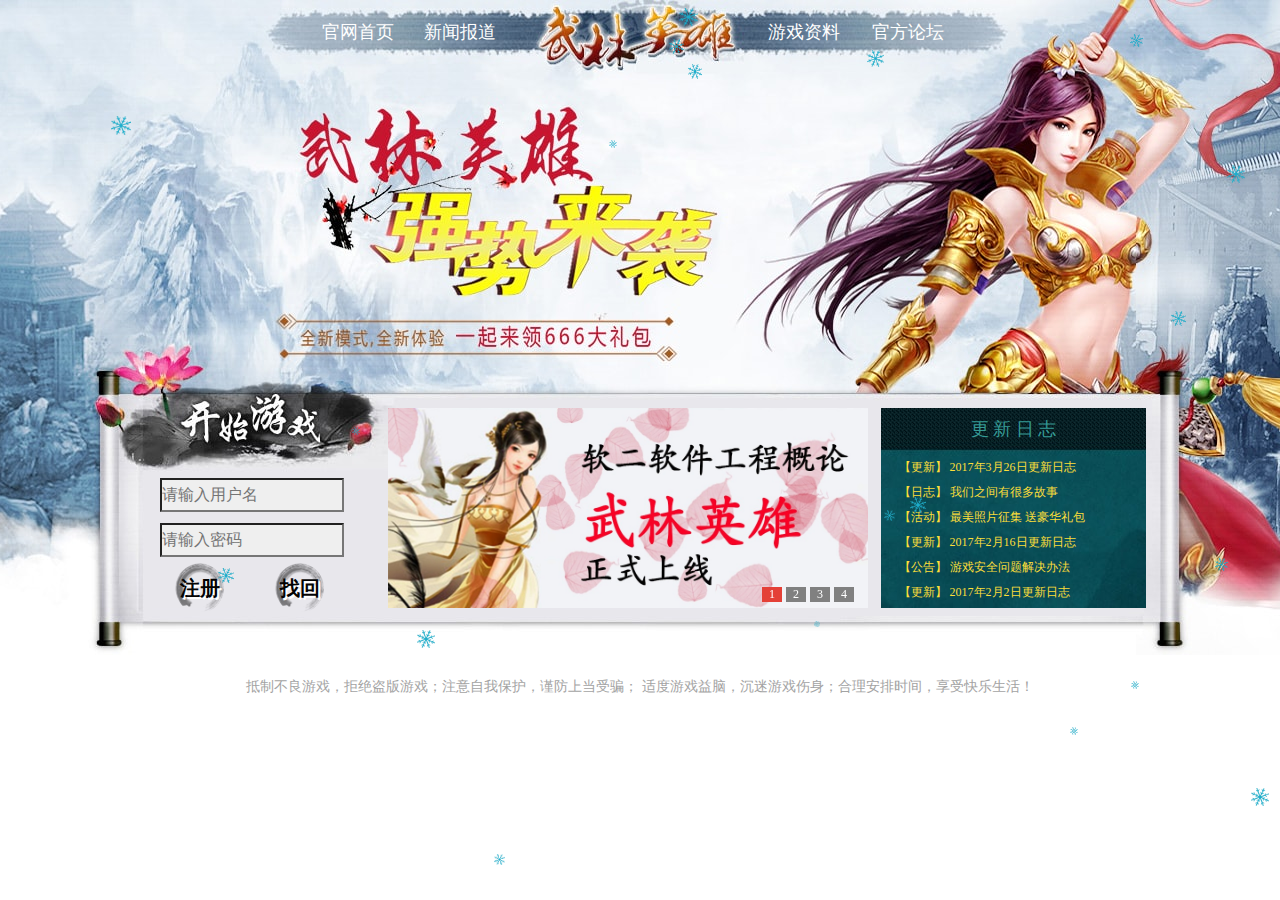
<file: WebRoot/index.html>
<!doctype html>
<html>
	<head>
		<!--中文编码（GBK||GB2312） 国际编码（UTF-8）-->
		<meta http-equiv="content-type" content="text/html" charset="UTF-8">
		<!--声明当前页面的三要素-->
		<meta name="Keywords" content="武林，英雄">
		<meta name="Description" content="软件2班软件工程概论作业">
		<title>首页</title>
		<link href="css/index.css" rel="stylesheet" type="text/css" >

	</head>
	<body>
		<div class="top">
			<div class="top_2">
				<a href="#" class="t_one" target="_self">官网首页</a>
				<a href="http://hero.9wee.com/news/" class="t_two" target="_blank">新闻报道</a>
				<a href="http://hero.9wee.com/hero_info/" class="t_three" target="_blank">游戏资料</a>
				<a href="http://hero.bbs.9wee.com/" class="t_four" target="_blank">官方论坛</a>
			</div>
		</div>
		<div class="center">
			<div class="c_register" >
				<button class="sure"></button>
				<input type="text"  class="username" placeholder="请输入用户名" />
				<input type="password"  class="password" placeholder="请输入密码" />
				<div class="r_register">
					<a href="#" class="r_a1" >注册</a href="#">
					<img class="liu liu_1" src="images/one.png" height="50" weight="50"/>
				</div>
				<div class="r_find">
					<a href="#" class="r_a2 " >找回</a>
					<img class="liu liu_2" src="images/one.png" height="50" weight="50"/>
				</div>
			</div>
			<div class="c_pic">
				<ul>
					<li class="p1"><img src="images/a4.jpg" alt="" /></li>
					<li class="p2"><img src="images/a3.jpg" alt="" /></li>
					<li class="p3"><img src="images/a1.jpg" alt="" /></li>
					<li class="p4"><img src="images/a2.jpg" alt="" /></li>
				</ul>
				<div class="buttons">
					<a href="javascript:;"><span class="blue">1</span></a>
					<a href="javascript:;"><span>2</span></a>
					<a href="javascript:;"><span>3</span></a>
					<a href="javascript:;"><span>4</span></a>
				</div>
			</div>
			<div class="ad">
				<div class="a_title"><a href="#">更 新 日 志</a></div>
				<div class="a_con">
					<ul>
						<li><a href="#">【更新】 2017年3月26日更新日志</a></li>
						<li><a href="#">【日志】 我们之间有很多故事</a></li>
						<li><a href="#">【活动】 最美照片征集 送豪华礼包</a></li>
						<li><a href="#">【更新】 2017年2月16日更新日志</a></li>
						<li><a href="#">【公告】 游戏安全问题解决办法</a></li>
						<li><a href="#">【更新】 2017年2月2日更新日志</a></li>
					</ul>
				</div>
			</div>
		</div>
		<div class="bottom">
			<div class="text">
				抵制不良游戏，拒绝盗版游戏；注意自我保护，谨防上当受骗；
				适度游戏益脑，沉迷游戏伤身；合理安排时间，享受快乐生活！
			</div>
		</div>
		<div class="register">
			<div class="close">×</div>
			<input class="username" type="text" placeholder="请输入用户名" /><br />
			<input class="password" type="password" placeholder="请输入密码" /><br />
			<input class="name" type="text" placeholder="请输入网名" /><br />
			<input class="question" type="text" placeholder="请输入安全问题" /><br />
			<input class="answer" type="text" placeholder="请输入答案" /><br />
			<div class="submit">注册</div>
		</div>
		<div class=re_mes></div>
		<div class="findpassword">
			<div class="close">×</div>
			<input class="username" type="text" placeholder="请输入用户名" /><br />
			<input class="question" type="text" placeholder="请输入安全问题" /><br />
			<input class="answer" type="text" placeholder="请输入答案" /><br />
			<div class="find">找回密码</div>
		</div>

		<script type="text/javascript" src="js/jquery-1.2.6.min.js"></script>
		<script type="text/javascript" src="js/snowfall.jquery.js"></script>
		<script type="text/javascript" src="http://apps.bdimg.com/libs/jquery.cookie/1.4.1/jquery.cookie.js"></script>
		<script type="text/javascript" src="js/index.js"></script>
		
	</body>
</html>
</file>
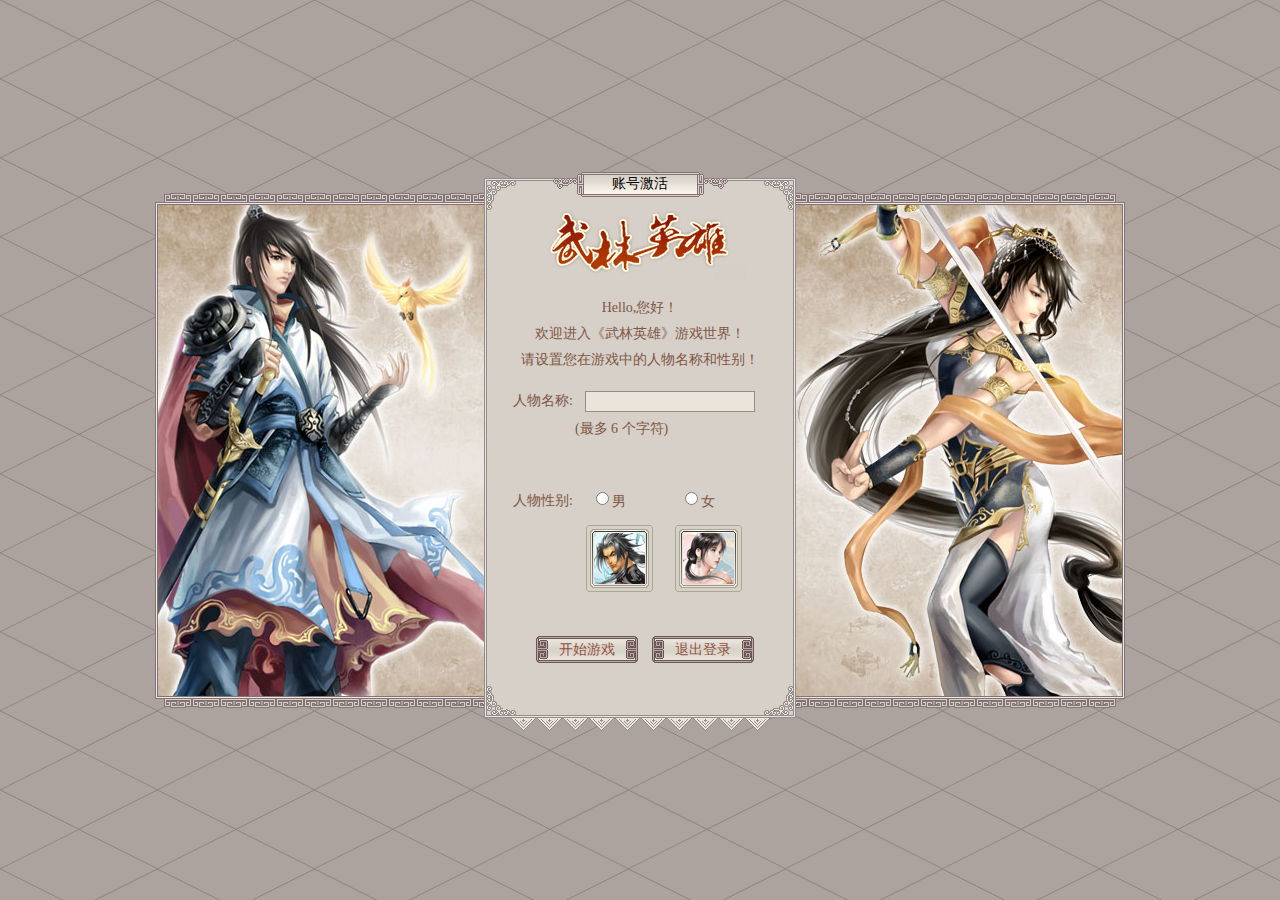
<file: WebRoot/Account_activation.html>
<!doctype html>
<html>
    <head>
        <!--中文编码（GBK||GB2312） 国际编码（UTF-8）-->
        <meta http-equiv="content-type" content="text/html" charset="UTF-8">

        <!--声明当前页面的三要素-->
        <meta name="Keywords" content="关键字，关键词">
        <meta name="Description" content="描述和简介">
        <title>Account activation</title>
        <link href="css/Account_activation.css" rel="stylesheet" type="text/css" >
    </head>
    <body>
        <div class="picture">
            <div class="left">
                <div class="boy"></div>
            </div>
            <div class="con">
                <div class="top">账号激活</div>
                <div class="logo"></div>
                <form class="form" action="" method="post">
                    <table align="center" height="420" width="270">
                        <tbody>
                            <tr height="104px">
                                <td align="center" colspan="2" style="line-height:26px;">
                                    Hello,您好！<br/>
                                    欢迎进入《武林英雄》游戏世界！<br/>
                                    请设置您在游戏中的人物名称和性别！
                                </td>
                            </tr>
                            <tr height="26px">
                                <td align="right">人物名称:</td>
                                <td align="left">
                                    <input type="text" size="20" maxlength="6" value="" name=""/>
                                </td>
                            </tr>
                            <tr height="26px">
                                <td>&nbsp;</td>
                                <td  padding="10px">(最多 6 个字符)</td>
                            </tr>
                            <tr height="40px"></tr>
                            <tr height="30px">
                                <td  align="right" >人物性别:</td>
                                <td align="left" height="20">
                                    <table width="180"><tbody><tr>
                                        <td width="50%">
                                            <label for="gender_1"><input id="gender_1" type="radio" name="gender" value="1" onclick="pick_gender (1)"> 男</label>
                                        </td>
                                        <td width="50%">
                                            <label for="gender_2"><input id="gender_2" type="radio" name="gender" value="2" onclick="pick_gender (2)"> 女</label>
                                        </td>
                                    </tr></tbody></table>
                                </td>
                            </tr>
                            <tr height="30px">
                                <td>&nbsp;</td>
                                <td align="left" height="80">
                                    <table width="180"><tbody><tr>
                                        <td width="50%">
                                            <div class="gender_img_1">
                                                <a id="select_boy" title="" titlecontent="点击选择男性角色进行游戏"></a>
                                            </div>
                                        </td>
                                        <td width="50%">
                                            <div class="gender_img_2">
                                                <a id="select_girl"  title="" titlecontent="点击选择女性角色进行游戏"></a>
                                            </div>
                                        </td>
                                    </tr></tbody></table>
                                </td>
                            </tr>
                            <tr>
                                <td align="center" colspan="2">
                                    <input type="submit" class="button" value="开始游戏">
                                    <input type="button" class="button" value="退出登录" >
                                </td>
                            </tr>
                        </tbody>
                    </table>
                </form>
            </div>
            <div class="right">
                <div class="girl"></div>
            </div>
        </div>
    <script type="text/javascript" src="js/jquery-3.1.1.min.js"></script>
    <script type="text/javascript" src="js/Account_activation.js"></script>
    </body>
</html>
</file>
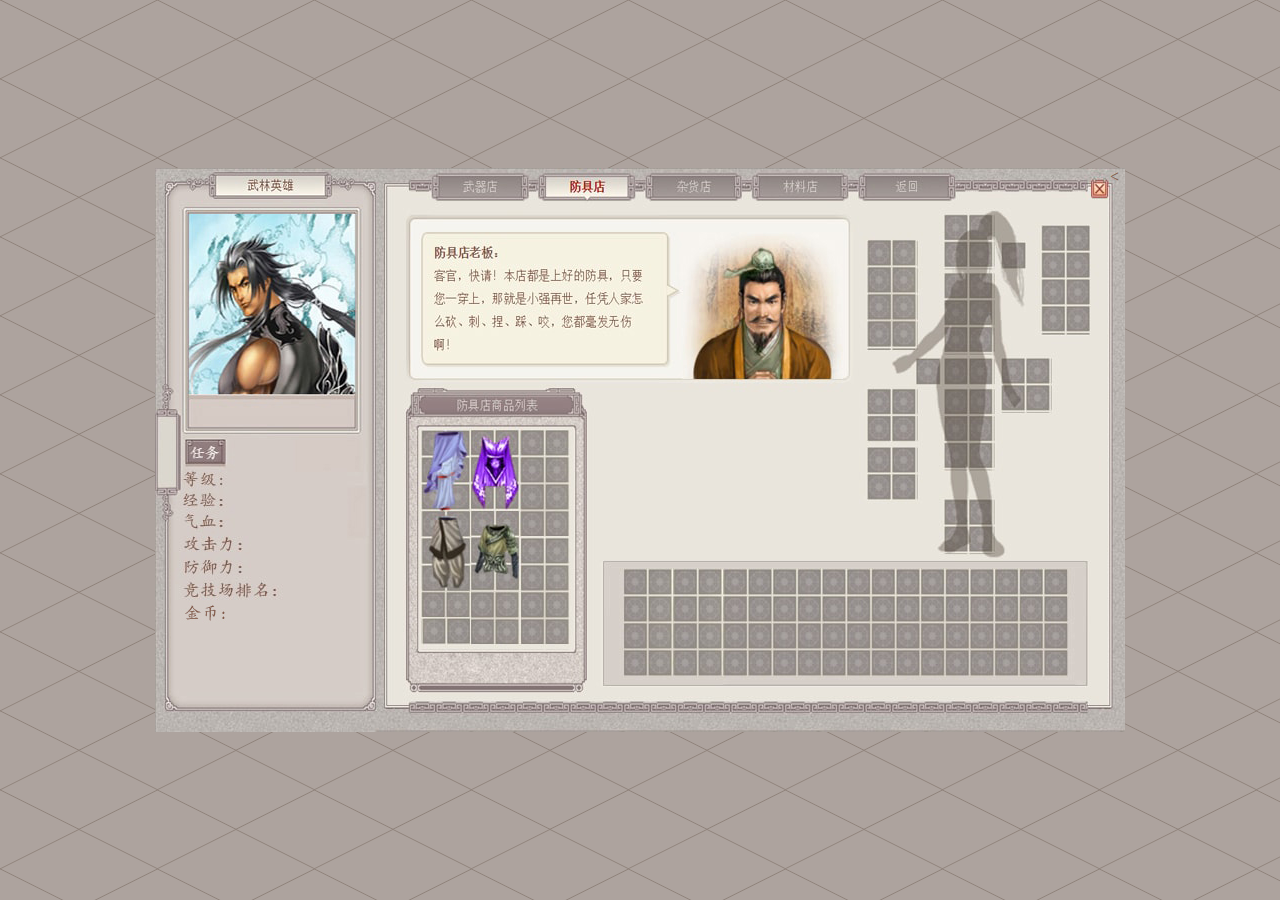
<file: WebRoot/Armor_shop.html>
<!doctype html>
<html>
<head>
    <!--中文编码（GBK||GB2312） 国际编码（UTF-8）-->
    <meta http-equiv="content-type" content="text/html" charset="UTF-8">

    <!--声明当前页面的三要素-->
    <meta name="Keywords" content="关键字，关键词">
    <meta name="Description" content="描述和简介">
    <title>Armor_shop</title>
    <link href="css/Armor_shop.css" rel="stylesheet" type="text/css" >
</head>
<body>
    <div class="armor_bg">
        < <div class="task">
        <div>
            <input type="button" class="doing" value=""/>
            <input type="button" class="canget" value=""/>
            <input type="button" class="finished" value=""/>
            <input type="button" class="t_close" value=""/>
        </div>
        <div class="t_con">
            <div class="t_name"></div>
            <div class="t_text">

            </div>
        </div>
    </div>
        <div class="left">
            <div class="name"></div>
            <div class="button">
                <input type="button" class="button_1"/>
            </div>
            <div class="lv"><span style="color:#776165;font-size: 16px"></span></div>
            <div class="experience"></div>
            <div class="life"></div>
            <div class="attack"></div>
            <div class="defense"></div>
            <div class="arena_rank"></div>
            <div class="money"></div>
        </div>
        <div class="right">
            <div class="no">
                该功能暂未实现！！<br /><br />
                已开放功能:竞技场、副本、武器店、防具店。<br /><br />
                进入官方网站，了解最新更新资讯。
                <input type="button" class="close" value="×"/>
            </div>
            <div class="button">
                <a href="Weapon_shop.html"><input type="button" class="button_1" value=""/></a>
                <a href="#"><input type="button" class="button_2" value=""/></a>
                <a href="#"><input type="button" class="button_3" value=""/></a>
                <a href="#"><input type="button" class="button_4" value=""/></a>
                <a href="#"><input type="button" class="button_5" value=""/></a>
                <a href="Main_city.html" class="close"><input type="button" value=""/></a>
            </div>
            <div class="e_list">
            </div>
            <div class="people">
                <div class="wuqi"></div>
                <div class="yifu"></div>
                <div class="kuzi"></div>
            </div>
            <div class="package">
            </div>
            <a href="Main_city.html"><input type="button" value="" class="armor_close"/></a>
            <div class="ifWear">穿上装备或者卖掉？
                <div class="wear">穿上装备</div>
                <div class="sell">出售</div>
                <div class="close">×</div>
            </div>
        </div>
    </div>
    <script type="text/javascript" src="js/jquery-1.2.6.min.js"></script>
    <script type="text/javascript" src="js/Armor_shop.js"></script>
    <script type="text/javascript" src="js/equip_list.js"></script>
    <script type="text/javascript" src="js/task.js"></script>
    <script type="text/javascript" src="js/person.js"></script>
</body>
</html>
</file>
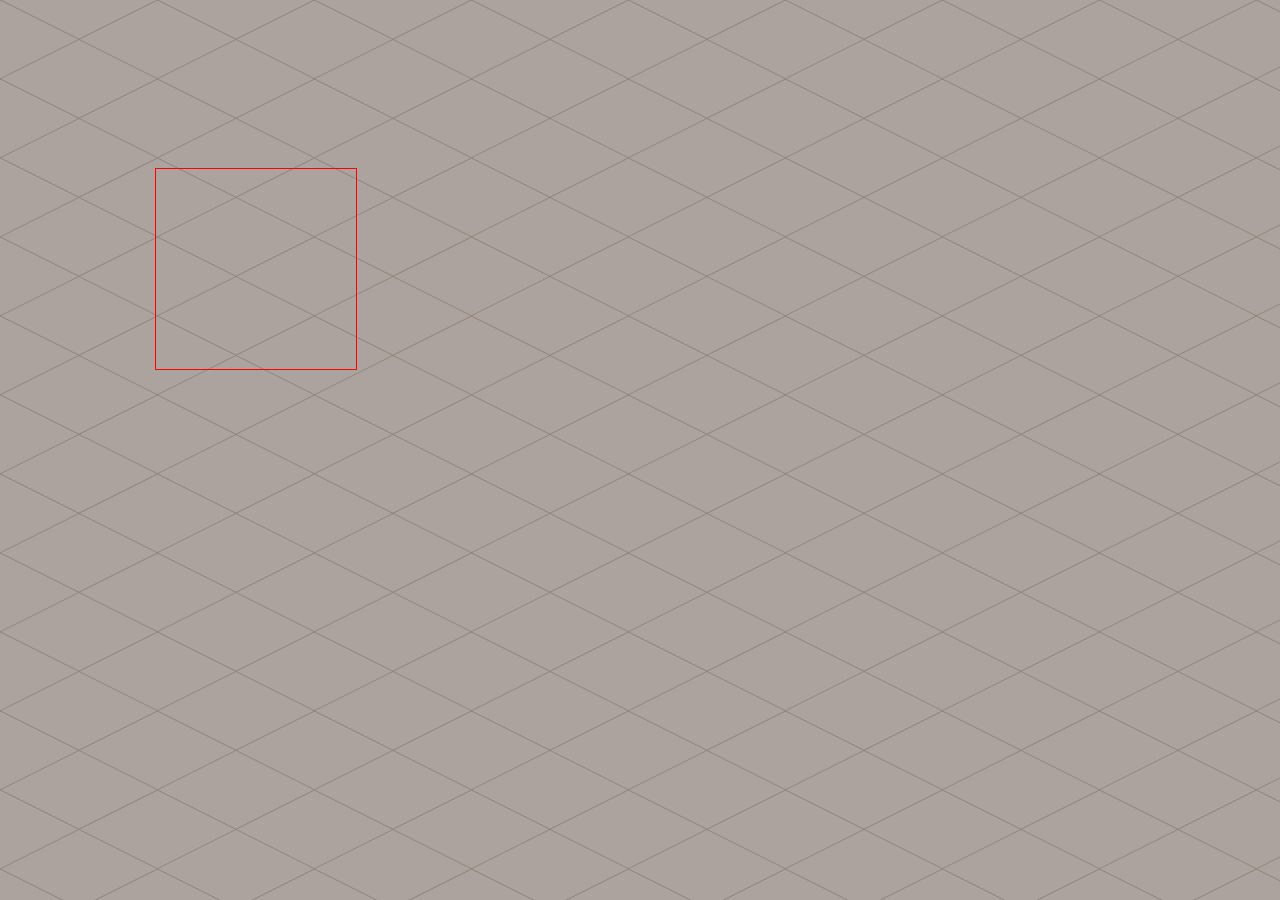
<file: WebRoot/fighting.html>
<!doctype html>
<html>
<head>
    <!--中文编码（GBK||GB2312） 国际编码（UTF-8）-->
    <meta http-equiv="content-type" content="text/html" charset="UTF-8">

    <!--声明当前页面的三要素-->
    <meta name="Keywords" content="关键字，关键词">
    <meta name="Description" content="描述和简介">
    <title>fighting</title>

    <style type="text/css">
        *{margin:0;padding:0;}
        ol,ul{list-style:none;}
        a{text-decoration:none;}
        img{border:none;}
        body, div, td, p, h3, h4, h5, h6 {
            font-family: verdana;
            word-break: break-all;
            color: #7f5644;
        }

        body{background: url("images/bg.gif")}
        .f_first{
            position: absolute;
            top: 50%;
            left: 50%;
            width: 970px;
            height: 564px;
            margin: -282px 0 0 -485px;
            display: inline;
        }
        .f_first .f_people{
            width: 200px;
            height: 200px;
            border: 1px solid red;
        }
        .f_first .f_people{
            width: 200px;
            height: 200px;
            border: 1px solid red;
        }

    </style>
</head>
<body>
    <div class="f_first">
        <div class="f_people"></div>
        <div class="f_monster"></div>
    </div>
</body>
</html>
</file>
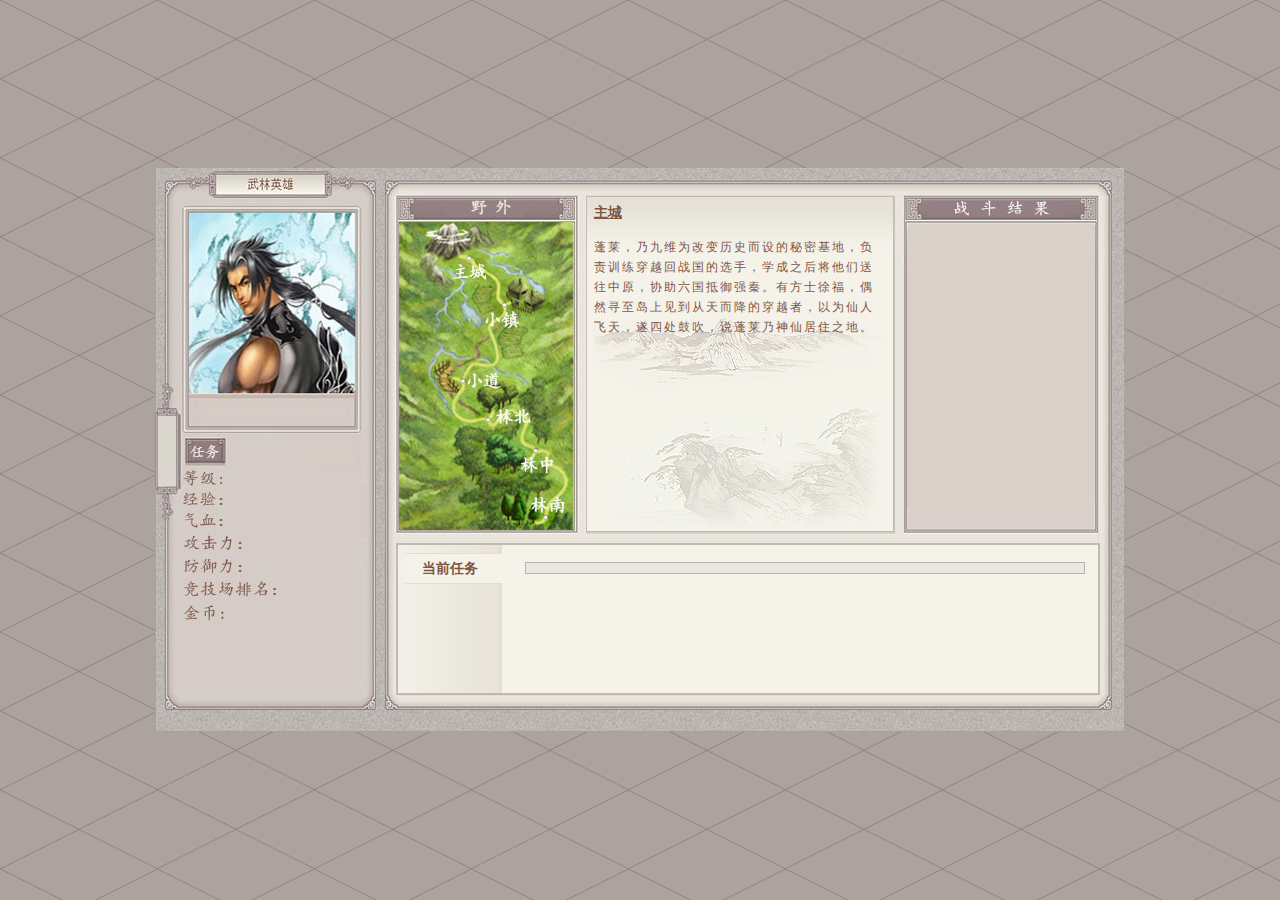
<file: WebRoot/Filed.html>
<!doctype html>
<html>
    <head>
        <!--中文编码（GBK||GB2312） 国际编码（UTF-8）-->
        <meta http-equiv="content-type" content="text/html" charset="UTF-8">

        <!--声明当前页面的三要素-->
        <meta name="Keywords" content="关键字，关键词">
        <meta name="Description" content="描述和简介">
        <title>Filed</title>

        <link href="css/Filed.css" rel="stylesheet" type="text/css"/>
    </head>
    <body>
        <div class="picture_filed">
            <div class="task">
                <div>
                    <input type="button" class="doing" value=""/>
                    <input type="button" class="canget" value=""/>
                    <input type="button" class="finished" value=""/>
                    <input type="button" class="t_close" value=""/>
                </div>
                <div class="t_con">
                    <div class="t_name"></div>
                    <div class="t_text">

                    </div>
                </div>
            </div>
            <div class="left">
                <div class="name"></div>
                <div class="button">
                    <input type="button" class="button_1"/>
                </div>
                <div class="lv"><span style="color:#776165;font-size: 16px"></span></div>
                <div class="experience"></div>
                <div class="life"></div>
                <div class="attack"></div>
                <div class="defense"></div>
                <div class="arena_rank"></div>
                <div class="money"></div>
            </div>
            <div class="right">
                <div class="r_con">
                    <div class="map">
                        <input class="button button_1" type="button" value=""/>
                        <input class="button button_2" type="button" value=""/>
                        <input class="button button_3" type="button" value=""/>
                        <input class="button button_4" type="button" value=""/>
                        <input class="button button_5" type="button" value=""/>
                        <input class="button button_6" type="button" value=""/>
                    </div>
                    <div class="con first" id="1">
                        <div class="con_main">
                            <div style="height: 168px">
                                <div class="text_title">主城</div>
                                <div class="scene_des">
                                    蓬莱，乃九维为改变历史而设的秘密基地，负责训练穿越回战国的选手，学成之后将他们送往中原，协助六国抵御强秦。有方士徐福，偶然寻至岛上见到从天而降的穿越者，以为仙人飞天，遂四处鼓吹，说蓬莱乃神仙居住之地。
                                </div>
                            </div>
                            <div class="monster">

                            </div>
                        </div>
                    </div>
                    <div class="con second" id="2">
                        <div class="con_main">
                            <div style="height: 168px">
                                <div class="text_title">主城</div>
                                <div class="scene_des">
                                    蓬莱，乃九维为改变历史而设的秘密基地，负责训练穿越回战国的选手，学成之后将他们送往中原，协助六国抵御强秦。有方士徐福，偶然寻至岛上见到从天而降的穿越者，以为仙人飞天，遂四处鼓吹，说蓬莱乃神仙居住之地。
                                </div>
                            </div>
                            <div class="monster">
                                <div class="m_mes">
                                    <div class="m_name"></div>
                                    <a href="#"></a>
                                </div>
                            </div>
                        </div>
                    </div>
                    <div class="con third" id="3">
                        <div class="con_main">
                            <div style="height: 168px">
                                <div class="text_title">主城</div>
                                <div class="scene_des">
                                    蓬莱，乃九维为改变历史而设的秘密基地，负责训练穿越回战国的选手，学成之后将他们送往中原，协助六国抵御强秦。有方士徐福，偶然寻至岛上见到从天而降的穿越者，以为仙人飞天，遂四处鼓吹，说蓬莱乃神仙居住之地。
                                </div>
                            </div>
                            <div class="monster">
                                <div class="m_mes">
                                    <div class="m_name"></div>
                                    <a href="#"></a>
                                </div>
                            </div>
                        </div>
                    </div>
                    <div class="con fourth" id="4">
                        <div class="con_main">
                            <div style="height: 168px">
                                <div class="text_title">主城</div>
                                <div class="scene_des">
                                    蓬莱，乃九维为改变历史而设的秘密基地，负责训练穿越回战国的选手，学成之后将他们送往中原，协助六国抵御强秦。有方士徐福，偶然寻至岛上见到从天而降的穿越者，以为仙人飞天，遂四处鼓吹，说蓬莱乃神仙居住之地。
                                </div>
                            </div>
                            <div class="monster">
                                <div class="m_mes">
                                    <div class="m_name"></div>
                                    <a href="#"></a>
                                </div>
                            </div>
                        </div>
                    </div>
                    <div class="con fifth" id="5">
                        <div class="con_main">
                            <div style="height: 168px">
                                <div class="text_title">主城</div>
                                <div class="scene_des">
                                    蓬莱，乃九维为改变历史而设的秘密基地，负责训练穿越回战国的选手，学成之后将他们送往中原，协助六国抵御强秦。有方士徐福，偶然寻至岛上见到从天而降的穿越者，以为仙人飞天，遂四处鼓吹，说蓬莱乃神仙居住之地。
                                </div>
                            </div>
                            <div class="monster">
                                <div class="m_mes">
                                    <div class="m_name"></div>
                                    <a href="#"></a>
                                </div>
                            </div>
                        </div>
                    </div>
                    <div class="con sixed" id="6">
                        <div class="con_main">
                            <div style="height: 168px">
                                <div class="text_title">主城</div>
                                <div class="scene_des">
                                    蓬莱，乃九维为改变历史而设的秘密基地，负责训练穿越回战国的选手，学成之后将他们送往中原，协助六国抵御强秦。有方士徐福，偶然寻至岛上见到从天而降的穿越者，以为仙人飞天，遂四处鼓吹，说蓬莱乃神仙居住之地。
                                </div>
                            </div>
                            <div class="monster">
                                <div class="m_mes">
                                    <div class="m_name"></div>
                                    <a href="#"></a>
                                </div>
                            </div>
                        </div>
                    </div>
                    <div class="fight_mes"></div>
                    <div class="f_task">
                        <a href="#">当前任务</a>
                        <div class="t_con">
                            <div class="t_name">

                            </div>
                            <div class="t_text">
                            </div>
                        </div>
                    </div>
                </div>
            </div>
        </div>
        <script type="text/javascript" src="js/jquery-1.2.6.min.js"></script>
        <script type="text/javascript" src="js/Filed.js"></script>
        <script type="text/javascript" src="js/task.js"></script>
        <script type="text/javascript" src="js/person.js"></script>
    </body>
</html>
</file>
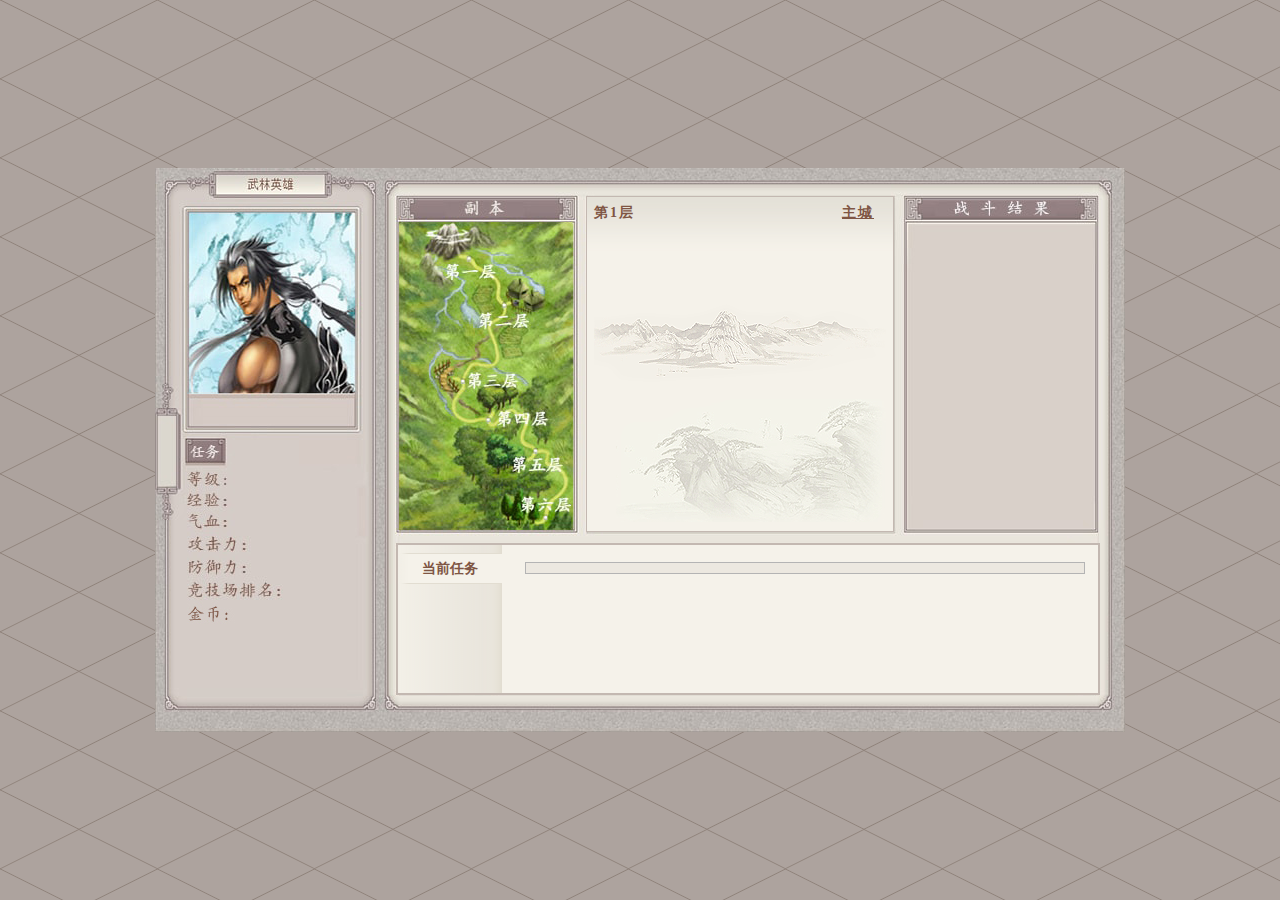
<file: WebRoot/fuben.html>
<!doctype html>
<html>
<head>
    <!--中文编码（GBK||GB2312） 国际编码（UTF-8）-->
    <meta http-equiv="content-type" content="text/html" charset="UTF-8">

    <!--声明当前页面的三要素-->
    <meta name="Keywords" content="关键字，关键词">
    <meta name="Description" content="描述和简介">
    <title>副本</title>

    <link href="css/fuben.css" rel="stylesheet" type="text/css"/>

</head>
<body>
    <div class="picture_fuben">
        <div class="task">
            <div>
                <input type="button" class="doing" value=""/>
                <input type="button" class="canget" value=""/>
                <input type="button" class="finished" value=""/>
                <input type="button" class="t_close" value=""/>
            </div>
            <div class="t_con">
                <div class="t_name"></div>
                <div class="t_text">

                </div>
            </div>
        </div>
        <div class="left">
            <div class="name"></div>
            <div class="button">
                <input type="button" class="button_1"/>
            </div>
            <div class="lv"><span style="color:#776165;font-size: 16px"></span></div>
            <div class="experience"></div>
            <div class="life"></div>
            <div class="attack"></div>
            <div class="defense"></div>
            <div class="arena_rank"></div>
            <div class="money"></div>
        </div>
        <div class="right">
            <div class="r_con">
                <div class="map">
                    <input class="button_1 button" id="10" type="button" value=""/>
                    <input class="button_2 button" id="11" type="button" value=""/>
                    <input class="button_3 button" id="12" type="button" value=""/>
                    <input class="button_4 button" id="13" type="button" value=""/>
                    <input class="button_5 button" id="14" type="button" value=""/>
                    <input class="button_6 button" id="15" type="button" value=""/>
                </div>
                <div class="con">
                    <div class="con_main">
                        <div style="height: 127px">
                            <div class="top">
                                <div class="text_title">第<div class="cengshu" style="display: inline">1</div>层</div>
                                <a href="Main_city.html">主城</a>
                            </div>
                            <div class="scene_des">
                            </div>
                            <div class="monster">

                            </div>
                        </div>
                    </div>
                </div>
                <div class="fight_mes"></div>
                <div class="fu_task">
                    <a href="#">当前任务</a>
                    <div class="t_con">
                        <div class="t_name"></div>
                        <div class="t_text">

                        </div>
                    </div>
                </div>
            </div>
        </div>
    </div>
    <script type="text/javascript" src="js/jquery-1.2.6.min.js"></script>
    <script type="text/javascript" src="js/fuben.js"></script>
    <script type="text/javascript" src="js/task.js"></script>
    <script type="text/javascript" src="js/person.js"></script>
</body>
</html>
</file>
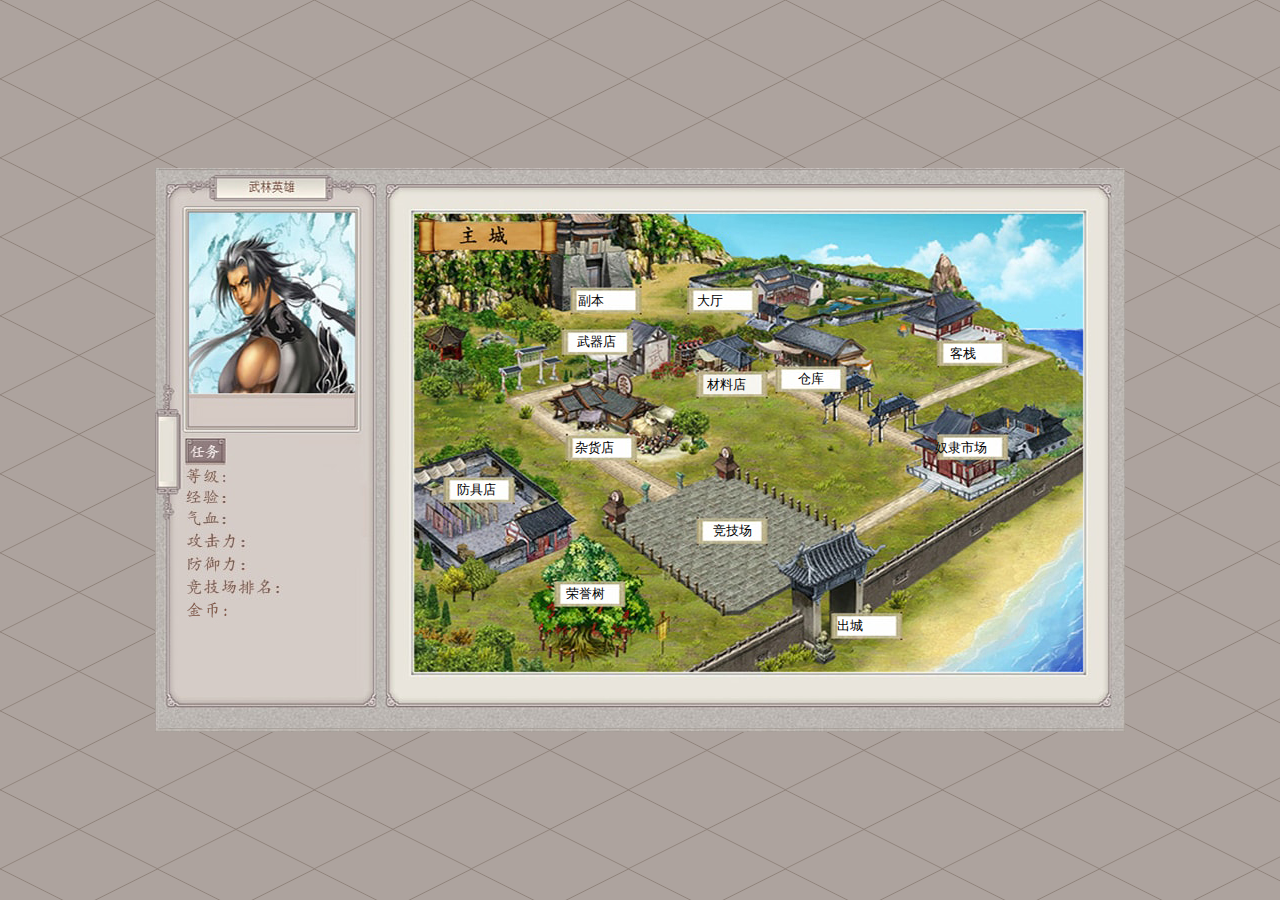
<file: WebRoot/Main_city.html>
<!doctype html>
<html>
    <head>
        <!--中文编码（GBK||GB2312） 国际编码（UTF-8）-->
        <meta http-equiv="content-type" content="text/html" charset="UTF-8">

        <!--声明当前页面的三要素-->
        <meta name="Keywords" content="关键字，关键词">
        <meta name="Description" content="描述和简介">
        <title>Main_city</title>

        <link href="css/Main_city.css" rel="stylesheet" type="text/css"/>
    </head>
    <body>
        <div class="picture">
            <div class="task">
                <div>
                    <input type="button" class="doing" value=""/>
                    <input type="button" class="canget" value=""/>
                    <input type="button" class="finished" value=""/>
                    <input type="button" class="t_close" value=""/>
                </div>
                <div class="t_con">
	                <ul>
	                	<li>
		                	<div class="t_name"></div>
		                    <div class="t_text">
		
		                    </div>
	                	</li>
	                </ul>
                </div>
            </div>
            <div class="left">
                <div class="name"></div>
                <div class="button">
                    <input type="button" class="button_1"/>
                </div>
                <div class="lv"><span style="color:#776165;font-size: 16px"></span></div>
                <div class="experience"></div>
                <div class="life"></div>
                <div class="attack"></div>
                <div class="defense"></div>
                <div class="arena_rank"></div>
                <div class="money"></div>
            </div>
            <div class="city">
                <div class="no">
                    该功能暂未实现！！<br /><br />
                    已开放功能:竞技场、副本、武器店、防具店。<br /><br />
                    进入官方网站，了解最新更新资讯。
                    <input type="button" class="close" value="×"/>
                </div>
                <div class="store">
                    <a href="arena.html" class="a1"><input type="button" class="arena" value="竞技场"/></a>
                    <a href="Weapon_shop.html" class="a2"><input type="button" class="arms" value="武器店"></a>
                    <a href="Armor_shop.html" class="a3"><input type="button" class="armor" value="防具店"></a>
                    <a href="#" class="a4"><input type="button" class="honor" value="荣誉树"></a>
                    <a href="#" class="a5"><input type="button" class="material" value="材料店"></a>
                    <a href="#" class="a6"><input type="button" class="groceries" value="杂货店"></a>
                    <a href="#" class="a7"><input type="button" class="inn" value="客栈"></a>
                    <a href="#" class="a8"><input type="button" class="slave" value="奴隶市场"></a>
                    <a href="#" class="a9"><input type="button" class="hall" value="大厅"></a>
                    <a href="fuben.html" class="a10"><input type="button" class="story" value="副本"></a>
                    <a href="Filed.html" class="a11"><input type="button" class="out" value="出城"></a>
                    <a href="#" class="a12"><input type="button" class="warehouse" value="仓库"></a>
                </div>
            </div>
        </div>
    </body>
    <script type="text/javascript" src="js/jquery-1.2.6.min.js"></script>
    <script type="text/javascript" src="js/Main_city.js"></script>
    <script type="text/javascript" src="js/task.js"></script>
    <script type="text/javascript" src="js/person.js"></script>
</html>
</file>
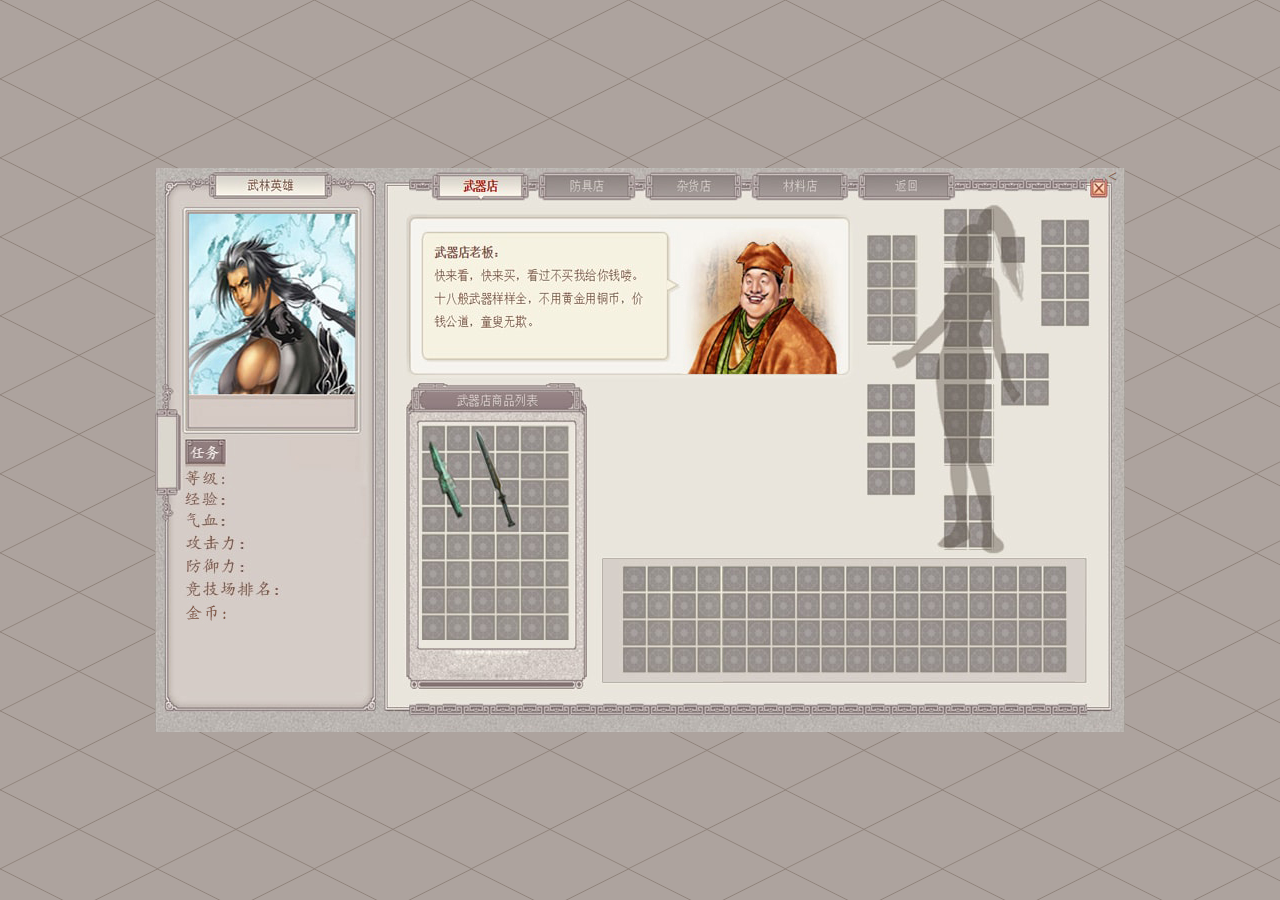
<file: WebRoot/Weapon_shop.html>
<!doctype html>
<html>
<head>
    <!--中文编码（GBK||GB2312） 国际编码（UTF-8）-->
    <meta http-equiv="content-type" content="text/html" charset="UTF-8">

    <!--声明当前页面的三要素-->
    <meta name="Keywords" content="关键字，关键词">
    <meta name="Description" content="描述和简介">
    <title>Weapon_shop</title>
    <link href="css/Weapon_shop.css" rel="stylesheet" type="text/css" >
</head>
<body>
    <div class="weapon_bg">
        < <div class="task">
        <div>
            <input type="button" class="doing" value=""/>
            <input type="button" class="canget" value=""/>
            <input type="button" class="finished" value=""/>
            <input type="button" class="t_close" value=""/>
        </div>
        <div class="t_con">
            <div class="t_name"></div>
            <div class="t_text">

            </div>
        </div>
    </div>
        <div class="left">
            <div class="name"></div>
            <div class="button">
                <input type="button" class="button_1"/>
            </div>
            <div class="lv"><span style="color:#776165;font-size: 16px"></span></div>
            <div class="experience"></div>
            <div class="life"></div>
            <div class="attack"></div>
            <div class="defense"></div>
            <div class="arena_rank"></div>
            <div class="money"></div>
        </div>
        <div class="right">
            <div class="no">
                该功能暂未实现！！<br /><br />
                已开放功能:竞技场、副本、武器店、防具店。<br /><br />
                进入官方网站，了解最新更新资讯。
                <input type="button" class="close" value="×"/>
            </div>
            <div class="button">
                <a href="#"><input type="button" class="button_1" value=""/></a>
                <a href="Armor_shop.html"><input type="button" class="button_2" value=""/></a>
                <a href="#"><input type="button" class="button_3" value=""/></a>
                <a href="#"><input type="button" class="button_4" value=""/></a>
                <a href="#"><input type="button" class="button_5" value=""/></a>
                <a href="Main_city.html" class="close"><input type="button" value=""/></a>
            </div>
            <div class="e_list">
            </div>
            <div class="people">
                <div class="wuqi"></div>
                <div class="yifu"></div>
                <div class="kuzi"></div>
            </div>
            <div class="package">

            </div>
            <a href="Main_city.html"><input type="button" value="" class="w_close"/></a>
            <div class="ifWear">穿上装备或者卖掉？
                <div class="wear">穿上装备</div>
                <div class="sell">出售</div>
            </div>
        </div>
    </div>
    <script type="text/javascript" src="js/jquery-1.2.6.min.js"></script>
    <script type="text/javascript" src="js/Weapon_shop.js"></script>
    <script type="text/javascript" src="js/equip_list.js"></script>
    <script type="text/javascript" src="js/task.js"></script>
    <script type="text/javascript" src="js/person.js"></script>
</body>
</html>
</file>
<file: WebRoot/css/index.css>
*{margin:0;padding:0;}
ol,ul{list-style:none;}
a{text-decoration:none;}
img{border:none;}
*{margin:0;padding:0;}
ol,ul{list-style:none;}
a{text-decoration:none;}
img{border:none;}
body, div, td, p, h3, h4, h5, h6 {
    font-family: "verdana";
    word-break: break-all;
    color: #7f5644;
}
body {background: url("../images/index_head.jpg") no-repeat 50% 0;overflow: hidden;}

/* 婊氬姩鏉¤缃� S */
::-webkit-scrollbar{width: 5px;height: 6px;background: #ccc}
::-webkit-scrollbar-button{background-color: #e5e5e5}
::-webkit-scrollbar-track{background: #999}
::-webkit-scrollbar-track-piece{background: #ccc}
::-webkit-scrollbar-thumb{background: #666}
::-webkit-scrollbar-corner{background: #82afff}
::-webkit-scrollbar-resizer{background: #ff0bff}
scrollbar{-moz-appearance: none !important;background: rgb(0,255,0) !important;}
scrollbarbutton{-moz-appearance: none !important;background-color:rgb(0,0,255) !important; }
scrollbarbutton:hover{-moz-appearance: none !important;background-color: rgb(255, 56, 50) !important; }
/* E 婊氬姩鏉¤缃� */


@-webkit-keyframes run{
    from{ -webkit-transform:rotate(360deg); }
    to{ -webkit-transform:rotate(0deg); }
}

.top{width: 100%;height: 380px;padding-top: 13px;overflow: hidden}
.top .top_2{width: 700px;height: 38px;margin: 0 auto;}
.top .top_2 a{display: inline-block;font-size: 18px;color:white;width: 80px;line-height: 38px;font-weight: 300;position: relative}
.top .top_2 .t_one{left:32px;z-index: 2;cursor: pointer;}
.top .top_2 .t_two{left:50px;z-index: 2;cursor: pointer;}
.top .top_2 .t_three{right:-310px;z-index: 2;cursor: pointer;}
.top .top_2 .t_four{right: -330px;z-index: 2;cursor: pointer;}


.center{height:210px;position: relative;width: 1040px;margin: 0 auto;padding-top: 15px;overflow: hidden}
.center .c_register{ position: relative;width: 248px;height:205px;float: left;margin-right: 20px}
.center .c_register .sure{width: 230px;height: 60px;opacity: 0;position: absolute;top:-15px;left:-10px;}
.center .c_register input{width:180px;height:30px;position: absolute;background-color:#efefef;font-size:16px;font-family:"妤蜂綋";}
.center .c_register .username{top:70px;left:40px;}
.center .c_register .password{top:115px;left:40px;}
.center .c_register a{color: #030303;position: relative;font-size: 20px;font-weight: 700;text-shadow:white 2px 2px 0;z-index: 1;}
.center .c_register .r_register{top:155px;left:55px;width: 50px;height: 50px;line-height: 50px;display: inline-block;position: absolute;text-align: center;}
.center .c_register .r_find{top:155px;left:155px;width: 50px;height: 50px;line-height: 50px;display: inline-block;position: absolute;text-align: center;}
.center .c_register .liu{  width: 50px;  height: 50px; top:0;left:0;  border-radius:140px;-webkit-animation:run 6s linear 0s infinite; -webkit-animation-play-state:paused;opacity: 0.5;position: absolute}
.center .c_register .liu_1{z-index: 0;}
.center .c_register .liu_2{z-index: 0;}
.center .c_pic{width: 480px;height: 200px;position: relative;float: left;margin-right: 13px}
.center .c_pic ul li{position: absolute;  top: 0px;  margin-left: 0px;opacity: 0;  list-style: none;  transition: all 0.3s ease-out;  }
.center .c_pic ul img{width: 480px;  height:200px;  border:none;  float: left; }
.center .c_pic ul .p1{transform:translate3d(0px,0px,0) scale(1);  z-index: 3;  opacity: 1;  }
.center .c_pic ul .p2{transform:translate3d(0px,0px,0)  }
.center .c_pic ul .p4{transform:translate3d(40px,0,0) scale(0.81);  transform-origin:0 50%;  opacity: 0.8;  z-index: 2;  }
.center .c_pic ul .p3{transform:translate3d(-50px,0,0) scale(0.81);  transform-origin:100% 50%;  opacity: 0.8;  z-index: 2;  }
.center .buttons{  position: absolute;  width: 200px;  height: 30px;  top: 165px;left: 320px;  text-align: center;  padding-top: 10px; z-index: 4; }
.center .buttons a{  display: inline-block;  width: 20px;  height: 5px;  padding-top: 4px;  cursor: pointer;  color:white;font-size: 12px}
span{  display: block;  width: 20px;  background: #808080;  }
.blue{  background: #e44037;  }
.center .ad{width: 265px;height: 200px;background: url("../images/update.jpg")no-repeat;position: relative;float: left}
.center .ad .a_title{font-size: 18px;font-family: "寰蒋闆呴粦";font-weight: 400;text-align: center;color: #359a95;line-height: 42px;width: 100%}
.center .ad .a_title a{color: #359a95;display: inline-block;text-align: center}
.center .ad .a_con{height: 160px;width: 250px;margin: 0 auto}
.center .ad .a_con ul{height: 120px;width: 250px;padding-top: 5px;padding-left: 10px}
.center .ad .a_con ul li{line-height: 25px;color: #fddf3a;font-family: "瀹嬩綋";font-size: 12px}
.center .ad .a_con ul li a{color: #fbde3a;}


.bottom{position: relative;text-align:center;width: 100%;margin-bottom: 10px;overflow: hidden;height: 100px}
.bottom .text{color: #a3a3a3;font-size: 14px;hight:25.2px;margin-top: 60px}

.register{width: 1100px;height: 350px;position: absolute;top: 300px;left: 220px;background: url("../images/bg.jpg");z-index: 50;border: 2px solid #666666;display: none;color: #e56352;}
.register .close{position: absolute;top: 0;right: 0;height: 40px;width: 40px;font-size: 30px;text-align: center;line-height: 40px;cursor: pointer}
.register input{width:180px;height:30px;position: relative;background-color:#efefef;font-size:16px;font-family:"妤蜂綋";top:20px;left:450px;margin-bottom: 20px;}
.register .submit{width: 100px;height: 40px;position: relative;top: 20px;left:490px;border-radius: 5px;background-color: #535353;font-size: 20px;text-align: center;line-height: 40px;color: #fff;cursor: pointer}

.findpassword{width: 1100px;height: 350px;position: absolute;top: 300px;left: 220px;background: url("../images/bg.jpg");z-index: 50;border: 2px solid #666666;display: none;color: #e56352;}
.findpassword .close{position: absolute;top: 0;right: 0;height: 40px;width: 40px;font-size: 30px;text-align: center;line-height: 40px;cursor: pointer}
.findpassword input{width:180px;height:30px;position: relative;background-color:#efefef;font-size:16px;font-family:"妤蜂綋";top:60px;left:450px;margin-bottom: 20px;}
.findpassword .find{width: 100px;height: 40px;position: relative;top: 60px;left:490px;border-radius: 5px;background-color: #535353;font-size: 20px;text-align: center;line-height: 40px;color: #fff;cursor: pointer}

.re_mes{width: 1100px;height: 350px;position: absolute;top: 300px;left: 220px;background: url("../images/bg.jpg");z-index: 50;border: 2px solid #666666;display: none;color: #e56352;display:none;}
</file>
<file: WebRoot/css/Account_activation.css>
*{margin:0;padding:0;}
ol,ul{list-style:none;}
a{text-decoration:none;}
img{border:none;}
*{margin:0;padding:0;}
ol,ul{list-style:none;}
a{text-decoration:none;}
img{border:none;}
body, div, td, p, h3, h4, h5, h6 {
    font-family: "verdana";
    word-break: break-all;
    color: #7f5644;
}

/* 滚动条设置 S */
::-webkit-scrollbar{width: 5px;height: 6px;background: #ccc}
::-webkit-scrollbar-button{background-color: #e5e5e5}
::-webkit-scrollbar-track{background: #999}
::-webkit-scrollbar-track-piece{background: #ccc}
::-webkit-scrollbar-thumb{background: #666}
::-webkit-scrollbar-corner{background: #82afff}
::-webkit-scrollbar-resizer{background: #ff0bff}
scrollbar{-moz-appearance: none !important;background: rgb(0,255,0) !important;}
scrollbarbutton{-moz-appearance: none !important;background-color:rgb(0,0,255) !important; }
scrollbarbutton:hover{-moz-appearance: none !important;background-color: rgb(255, 56, 50) !important; }
/* E 滚动条设置 */


tr{display: table-row;vertical-align: inherit;border-color: inherit;}
input{height: 15px;line-height: 15px;margin-left: 10px}
td{font-family: "楷体";word-break: break-all;color: #7f5644;;font-size: 14px}
table {display: table;border-collapse: separate;border-spacing: 2px;border-color: grey;margin: auto}
tbody{display: table-row-group; vertical-align: middle;border-color: inherit;}
input, textarea {color: #925141; background: #ebe4db url(http://static.hero.9wee.com/styles/default/input-bg.gif) left top repeat-x;border: 1px solid #938c8a;font-family: "楷体"; padding: 2px;}
.button, .button:hover{border: none;text-align: center;text-decoration: none;cursor: pointer;padding: 0;}


body{background: url("../images/bg.gif")}
.picture{position: absolute;top: 50%;left: 50%;width: 970px;height: 564px;margin: -282px 0 0 -485px;display: inline;}
.picture .left{width: 329px;height: 564px;float: left;background: url("../images/boy-left.gif")center center no-repeat}
.picture .left .boy{width: 100%;height: 100%;background: url("../images/boy.jpg")center right no-repeat;}
.picture .con{width: 312px;height: 564px;float: left;background: url("../images/active-bg.gif")}
.picture .con .top{width: 100%;height: 32px;background: url("../images/top-bg.gif")center center no-repeat;color: #030303;text-align: center;line-height: 32px;font-size: 14px;font-family: "楷体";}
.picture .con .logo{width: 100%;height: 70px;background: url("../images/logo.gif")center center no-repeat;margin-top: 10px}
.picture .con .form{width: 100%;height: 420px;margin: 0 auto}
.picture .con .form .gender_img_1{width: 67px; height: 67px;background: url("../images/gender-1.gif") center center no-repeat;}
.picture .con .form .gender_img_1 #select_boy{display: block;width: 67px;height: 67px;background: url("../images/gender-select.gif") center center no-repeat;}
.picture .con .form .gender_img_2{width: 67px; height: 67px;background: url("../images/gender-2.gif") center center no-repeat;}
.picture .con .form .gender_img_2 #select_girl{display: block;width: 67px;height: 67px;background: url("../images/gender-select.gif") center center no-repeat;}
.picture .con .form .button{width: 102px;line-height: 27px;height: 27px;background:  url("../images/button-bg.gif") no-repeat;font-size:14px;}
.picture .con .form .button:hover{width: 102px;line-height: 27px;height: 27px;background:  url("../images/button-bg-highlight.gif") no-repeat;font-size:14px;}
.picture .right{width: 329px;height: 564px;float: left;background: url("../images/girl-right.gif")center center no-repeat}
.picture .right .girl{width: 100%;height: 100%;background: url("../images/girl.jpg")center left no-repeat;}
</file>
<file: WebRoot/css/Armor_shop.css>
*{margin:0;padding:0;}
ol,ul{list-style:none;}
a{text-decoration:none;}
img{border:none;}
*{margin:0;padding:0;}
ol,ul{list-style:none;}
a{text-decoration:none;}
img{border:none;}
body, div, td, p, h3, h4, h5, h6 {
    font-family: "verdana";
    word-break: break-all;
    color: #7f5644;
}

/* 婊氬姩鏉¤缃� S */
::-webkit-scrollbar{width: 5px;height: 6px;background: #ccc}
::-webkit-scrollbar-button{background-color: #e5e5e5}
::-webkit-scrollbar-track{background: #999}
::-webkit-scrollbar-track-piece{background: #ccc}
::-webkit-scrollbar-thumb{background: #666}
::-webkit-scrollbar-corner{background: #82afff}
::-webkit-scrollbar-resizer{background: #ff0bff}
scrollbar{-moz-appearance: none !important;background: rgb(0,255,0) !important;}
scrollbarbutton{-moz-appearance: none !important;background-color:rgb(0,0,255) !important; }
scrollbarbutton:hover{-moz-appearance: none !important;background-color: rgb(255, 56, 50) !important; }
/* E 婊氬姩鏉¤缃� */


body{background: url("../images/bg.gif")}
.armor_bg{
    position: absolute;
    top: 50%;
    left: 50%;
    width: 970px;
    height: 564px;
    margin: -282px 0 0 -485px;
    display: inline;
    background: url("../images/fangju_bg.jpg")no-repeat;
}
.task{
    width: 628px;
    height: 548px;
    position: absolute;
    z-index: 99999;
    background: url("../images/task.png")no-repeat;
    background-size: 100% 100%;
    top: 1%;
    left: 24%;
    display: none;
}
.task .doing{
    position: relative;
    width: 95px;
    height: 23px;
    border: none;
    background-color: transparent;
    cursor: pointer;
    top: 3px;
    left: 30px;
}
.task .canget{
    position: relative;
    width: 97px;
    height: 23px;
    border: none;
    background-color: transparent;
    cursor: pointer;
    top: 3px;
    left: 45px;
}
.task .finished{
    position: relative;
    width: 96px;
    height: 23px;
    border: none;
    background-color: transparent;
    cursor: pointer;
    top: 3px;
    left: 60px;
}
.task .t_close{
    position: relative;
    width: 23px;
    height: 23px;
    border: none;
    background-color: transparent;
    cursor: pointer;
    top: 9px;
    left: 297px;
}
.armor_bg .task .t_con{
    width: 579px;
    height: 130px;
    float: left;
    margin: 50px 0 0 19px;
    display: inline-block;
}
.armor_bg .task .t_name{
    float: left;
    width: 100%;
    margin-left: 8px;
}
.armor_bg .task .t_text{
    float: left;
    width: 548px;
    font-size: 12px;
    padding: 5px;
    line-height: 20px;
    margin: 9px 0 0 15px;
    background-color: #ece8e0;
    border: 1px solid #b4b4b4;
}

.armor_bg .left{
    width: 206px;
    height: 519px;
    margin: 20px 10px 0 13px;
    float: left;
}
.armor_bg .left .name{
    float: left;
    position: relative;
    top: 205px;
    left: 0;
    margin: 5px 0 0 29px ;
    font-weight: 600;
    height: 28px;
    line-height: 28px;
}
.armor_bg .left .button{
    width: 168px;
    position: relative;
    top: 205px;
    left: 0;
    height: 30px;
    float: left;
    margin: 9px 0 0 17px;
}
.armor_bg .left .button input{
    width: 41px;
    height: 30px;
    background-color: transparent;
    border: none;
    cursor: pointer;
}
.armor_bg .left .lv{
    float: left;
    position: relative;
    top: 206px;
    left: 0;
    height: 21px;
    margin: 3px 0 0 58px ;
    width: 100px;
}

.armor_bg .left  .experience{
    width: 115.7px;
    height: 21px;
    position: relative;
    top: 201px;
    left: 0;
    float: left;
    margin: 5.6px 0 0 59px;
}
.armor_bg .left  .life{
    width: 115.7px;
    height: 21px;
    position: relative;
    top: 195px;
    left: 0;
    float: left;
    margin: 5.6px 0 0 59px;
}
.armor_bg .left  .attack{
    width: 115.7px;
    height: 21px;
    position: relative;
    top: 191px;
    left: 18px;
    float: left;
    margin: 5.6px 0 0 59px;
}
.armor_bg .left  .defense{
    width: 115.7px;
    height: 21px;
    position: relative;
    top: 188px;
    left: 18px;
    float: left;
    margin: 5.6px 0 0 59px;
}
.armor_bg .left  .arena_rank{
    width: 115.7px;
    height: 21px;
    position: relative;
    top: 184px;
    left: 53px;
    float: left;
    margin: 5.6px 0 0 59px;
}
.armor_bg .left  .money{
    width: 115.7px;
    height: 21px;
    position: relative;
    top: 181px;
    left: 3px;
    float: left;
    margin: 5.6px 0 0 59px;
}
.armor_bg .right{
    height: 523px;
    width: 724px;
    float: left;
    margin: 17px 0 0 2px;
}

.armor_bg .right .no{
    position: absolute;
    width: 60%;
    height: 170px;
    background-color: black;
    opacity: 0.8;
    text-align: center;
    color:white;
    padding-top: 80px;
    z-index: 10;
    top: 150px;
    left: 300px;
    display: none;
}
.armor_bg .right .no .close{
    width: 30px;
    height: 30px;
    position: absolute;
    right: 0;
    top: 0;
    font-size: 26px;
}

.armor_bg .right .button{
    height: 25px;
    width: 674px;
    top: -10px;
    left: 53px;
    position: relative;
}
.armor_bg .right .button a{
    width: 80px;
    height: 25px;
    margin-right: 21px;
    position: relative;
    top: -5px;
    left: 3px;

}
.armor_bg .right a input{
    width: 80px;
    height: 25px;
    border: none;
    background-color: transparent;
    cursor: pointer;
}
.armor_bg .right .button .close{
    width: 16px;
    height: 16px;
    float: right;
    margin: 0;
    position: relative;
    top: 6px;
    left:-4px;
}
.armor_bg .right .button .close input{
    width: 16px;
    height: 16px;
}
.armor_bg .right .e_list{
    width: 146px;
    height: 214px;
    position: relative;
    top: 220px;
    left: 36px;
}
.armor_bg .right .e_list div{
    width: 47px;
    height: 79px;
    cursor: pointer;
    position: relative;
    float: left;
    margin-right: 2px;
    margin-bottom: 2px;
}
.armor_bg .right .people{
    position: relative;
    width: 242px;
    height: 348px;
    top: -215px;
    left: 471px;
    display: inline-block;
}
.armor_bg .right .wuqi{
    position: relative;
    width: 47px;
    height: 107px;
    cursor: pointer;
    top: 31px;
    left: 11px;
}
.armor_bg .right .yifu{
    position: relative;
    width: 47px;
    height: 78px;
    cursor: pointer;
    top: -42px;
    left: 87px;
}
.armor_bg .right .kuzi{
    position: relative;
    width: 47px;
    height: 107px;
    cursor: pointer;
    top: -36px;
    left: 87px;
}
.armor_bg .right .package{
    position: absolute;
    width: 447px;
    height: 106px;
    top: 401px;
    left: 469px;
    display: inline-block;
    overflow: auto;
}
.armor_bg .right .package div{
    width: 47px;
    height: 107px;
    cursor: pointer;
    float: left;
    margin-right: 2.6px;
}
.armor_bg .right .armor_close{
    position: relative;
    width: 23px;
    height: 23px;
    border: none;
    background-color: transparent;
    top: -570px;
    left: 4px;
    cursor: pointer;
}
.ifWear div{
    cursor: pointer;
}
.ifWear{
    position: absolute;
    width: 60%;
    height: 170px;
    background-color: black;
    opacity: 0.8;
    text-align: center;
    color:white;
    padding-top: 80px;
    z-index: 10;
    top: 150px;
    left: 300px;
    display: none;
}
.ifWear .wear{
    width: 100px;
    height: 30px;
    position: relative;
    top: 60px;
    left: 350px;
    color: #fff;
    line-height: 30px;
    border-radius: 5px;
    background-color: #359a95;
}
.ifWear .sell{
    width: 100px;
    height: 30px;
    position: relative;
    top: 30px;
    left: 140px;
    color: #fff;
    line-height: 30px;
    border-radius: 5px;
    background-color: #359a95;
}
.ifWear .close{
    width: 30px;
    height: 30px;
    position: absolute;
    right: 0;
    top: 0;
    font-size: 26px;
    color: #fff;

}
</file>
<file: WebRoot/css/Filed.css>
*{margin:0;padding:0;}
ol,ul{list-style:none;}
a{text-decoration:none;}
img{border:none;}
*{margin:0;padding:0;}
ol,ul{list-style:none;}
a{text-decoration:none;}
img{border:none;}
body, div, td, p, h3, h4, h5, h6 {
    font-family: "verdana";
    word-break: break-all;
    color: #7f5644;
}
body{background: url("../images/bg.gif")}

/* 婊氬姩鏉¤缃� S */
::-webkit-scrollbar{width: 5px;height: 6px;background: #ccc}
::-webkit-scrollbar-button{background-color: #e5e5e5}
::-webkit-scrollbar-track{background: #999}
::-webkit-scrollbar-track-piece{background: #ccc}
::-webkit-scrollbar-thumb{background: #666}
::-webkit-scrollbar-corner{background: #82afff}
::-webkit-scrollbar-resizer{background: #ff0bff}
scrollbar{-moz-appearance: none !important;background: rgb(0,255,0) !important;}
scrollbarbutton{-moz-appearance: none !important;background-color:rgb(0,0,255) !important; }
scrollbarbutton:hover{-moz-appearance: none !important;background-color: rgb(255, 56, 50) !important; }
/* E 婊氬姩鏉¤缃� */


.picture_filed{
    position: absolute;
    top: 50%;
    left: 50%;
    width: 970px;
    height: 564px;
    margin: -282px 0 0 -485px;
    display: inline;
    background: url("../images/filed_bg.jpg")no-repeat
}
.task{
    width: 628px;
    height: 548px;
    position: absolute;
    z-index: 99999;
    background: url("../images/task.png")no-repeat;
    background-size: 100% 100%;
    top: 1%;
    left: 24%;
    display: none;
}
.task .doing{
    position: relative;
    width: 95px;
    height: 23px;
    border: none;
    background-color: transparent;
    cursor: pointer;
    top: 3px;
    left: 30px;
}
.task .canget{
    position: relative;
    width: 97px;
    height: 23px;
    border: none;
    background-color: transparent;
    cursor: pointer;
    top: 3px;
    left: 45px;
}
.task .finished{
    position: relative;
    width: 96px;
    height: 23px;
    border: none;
    background-color: transparent;
    cursor: pointer;
    top: 3px;
    left: 60px;
}
.task .t_close{
    position: relative;
    width: 23px;
    height: 23px;
    border: none;
    background-color: transparent;
    cursor: pointer;
    top: 9px;
    left: 297px;
}
.picture_filed .task .t_con{
    width: 579px;
    height: 130px;
    float: left;
    margin: 50px 0 0 19px;
    display: inline-block;
}
.picture_filed .task .t_name{
    float: left;
    width: 100%;
    margin-left: 8px;
}
.picture_filed .task .t_text{
    float: left;
    width: 548px;
    font-size: 12px;
    padding: 5px;
    line-height: 20px;
    margin: 9px 0 0 15px;
    background-color: #ece8e0;
    border: 1px solid #b4b4b4;
}

.picture_filed .left{
    width: 206px;
    height: 519px;
    margin: 20px 12px 0 13px;
    float: left;
}
.picture_filed .left .name{
    float: left;
    position: relative;
    top: 205px;
    left: 0;
    margin: 5px 0 0 29px ;
    font-weight: 600;
    height: 28px;
    line-height: 28px;
}
.picture_filed .left .button{
    width: 168px;
    position: relative;
    top: 205px;
    left: 0;
    height: 30px;
    float: left;
    margin: 9px 0 0 17px;
}
.picture_filed .left .button input{
    width: 41px;
    height: 30px;
    background-color: transparent;
    border: none;
}
.picture_filed .left .lv{
    float: left;
    position: relative;
    top: 206px;
    left: 0;
    height: 21px;
    margin: 3px 0 0 58px ;
    width: 100px;
}

.picture_filed .left  .experience{
    width: 115.7px;
    height: 21px;
    position: relative;
    top: 201px;
    left: 0;
    float: left;
    margin: 5.6px 0 0 59px;
}
.picture_filed .left  .life{
    width: 115.7px;
    height: 21px;
    position: relative;
    top: 195px;
    left: 0;
    float: left;
    margin: 5.6px 0 0 59px;
}
.picture_filed .left  .attack{
    width: 115.7px;
    height: 21px;
    position: relative;
    top: 191px;
    left: 18px;
    float: left;
    margin: 5.6px 0 0 59px;
}
.picture_filed .left  .defense{
    width: 115.7px;
    height: 21px;
    position: relative;
    top: 188px;
    left: 18px;
    float: left;
    margin: 5.6px 0 0 59px;
}
.picture_filed .left  .arena_rank{
    width: 115.7px;
    height: 21px;
    position: relative;
    top: 184px;
    left: 53px;
    float: left;
    margin: 5.6px 0 0 59px;
}
.picture_filed .left  .money{
    width: 115.7px;
    height: 21px;
    position: relative;
    top: 181px;
    left: 3px;
    float: left;
    margin: 5.6px 0 0 59px;
}

.picture_filed .right{
    width: 723px;
    height: 527px;
    float: left;
    margin: 14px 0 0 0px;
}
.picture_filed .right .r_con{
    width: 700px;
    height: 495px;
    position: absolute;
    margin: 14px 0 0 10px;
}
.picture_filed .right .r_con .map{
    width: 179px;
    height: 308px;
    margin: 26px 0 0 0px;
    float: left;
}
.picture_filed .right .r_con .map input{
    width: 45px;
    height: 30px;
    cursor:pointer;
    position: relative;
    background-color: transparent;
    border: none;
}
.picture_filed .right .r_con .map .button_1{
    top:35px;
    left: 50px;
}
.picture_filed .right .r_con .map .button_2{
    top:82px;
    left: 32px;
}
.picture_filed .right .r_con .map .button_3{
    top:142px;
    left: -37px;
}
.picture_filed .right .r_con .map .button_4{
    top:146px;
    left: 94px;
}
.picture_filed .right .r_con .map .button_5{
    top:195px;
    left: 66px;
}
.picture_filed .right .r_con .map .button_6{
    top:235px;
    left: 28px;
}

.picture_filed .right .r_con .con{
    width: 292px;
    height: 327px;
    margin: 0 10px 0 11px;
    border: 1px solid #c3b8b1;
    float: left;
    padding: 0 7px 7px 7px;
    background: #f5f2ea url("../images/field-box-bg.gif") repeat-x;
}
.picture_filed .right .r_con .first{
    display: block;
}
.picture_filed .right .r_con .second{
    display: none;
}
.picture_filed .right .r_con .third{
    display: none;
}
.picture_filed .right .r_con .fourth{
    display: none;
}
.picture_filed .right .r_con .fifth{
    display: none;
}
.picture_filed .right .r_con .sixed{
    display: none;
}
.picture_filed .right .r_con .con_main{
    height: 325px;
    background: url("../images/field-bg.gif") no-repeat bottom right;
}
.picture_filed .right .r_con .con .text_title{
    font-size: 14px;
    font-weight: bold;
    margin: 7px 0 15px 0;
    text-decoration:underline
}
.picture_filed .right .r_con .con  .text_title:hover{
    color: #ff3810;
}
.picture_filed .right .r_con .con  .scene_des{
    font-size: 12px;
    letter-spacing:2px;
    line-height: 20px;
}
.picture_filed .right .r_con .con  .monster{
    font-size: 12px;
    height: 32px;
    width: 168px;
    margin-top: 30px;
}
.picture_filed .right .r_con .con  .monster img{
    float: left;
}
.picture_filed .right .r_con .con  .monster .m_mes{
    float: left;
    margin-left: 5px;
}
.picture_filed .right .r_con .con  .monster .m_mes .m_name{
    height: 19px;
}
.picture_filed .right .r_con .fight_mes{
    width: 180px;
    height: 290px;
    position:relative ;
    top: 34px;
    left: 8px;
    overflow: auto;
}
.picture_filed .right .r_con .fight_mes div{
    border-bottom: 1px solid #e5e5e5;
    height:40px;
    font-size: 14px;
    margin-bottom:9px;
}
.picture_filed .right .r_con .f_task{
    height: 148.46px;
    width: 100%;
    float: left;
    margin-top: 11px;
    border: 2px solid #c3b8b1;
    background: #f5f2ea url("../images/field-switch-bg.gif") repeat-y;
}
.picture_filed .right .r_con .f_task a{
    float: left;
    width: 104px;
    font-size: 14px;
    margin: 8px 0 0 0;
    text-align: center;
    font-weight: bold;
    line-height: 31px;
    height: 31px;
    text-decoration: none;
    color:#7f5644;
    background: url("../images/field-switch-button.gif") no-repeat;
}
.picture_filed .right .r_con .f_task .t_con{
    width: 579px;
    height: 130px;
    float: left;
    margin: 8px 0 0 8px;
}
.picture_filed .right .r_con .f_task .t_con .t_name{
    float: left;
    width: 100%;
    margin-left: 8px;
}
.picture_filed .right .r_con .f_task .t_con .t_text {
    float: left;
    width: 548px;
    font-size: 12px;
    padding: 5px;
    line-height: 20px;
    margin: 9px 0 0 15px;
    background-color: #ece8e0;
    border: 1px solid #b4b4b4;
}
</file>
<file: WebRoot/css/fuben.css>
*{margin:0;padding:0;}
ol,ul{list-style:none;}
a{text-decoration:none;}
img{border:none;}
*{margin:0;padding:0;}
ol,ul{list-style:none;}
a{text-decoration:none;}
img{border:none;}
body, div, td, p, h3, h4, h5, h6 {
    font-family: "verdana";
    word-break: break-all;
    color: #7f5644;
}
body{background: url("../images/bg.gif")}

/* 婊氬姩鏉¤缃� S */
::-webkit-scrollbar{width: 5px;height: 6px;background: #ccc}
::-webkit-scrollbar-button{background-color: #e5e5e5}
::-webkit-scrollbar-track{background: #999}
::-webkit-scrollbar-track-piece{background: #ccc}
::-webkit-scrollbar-thumb{background: #666}
::-webkit-scrollbar-corner{background: #82afff}
::-webkit-scrollbar-resizer{background: #ff0bff}
scrollbar{-moz-appearance: none !important;background: rgb(0,255,0) !important;}
scrollbarbutton{-moz-appearance: none !important;background-color:rgb(0,0,255) !important; }
scrollbarbutton:hover{-moz-appearance: none !important;background-color: rgb(255, 56, 50) !important; }
/* E 婊氬姩鏉¤缃� */

.picture_fuben{
    position: absolute;
    top: 50%;
    left: 50%;
    width: 970px;
    height: 564px;
    margin: -282px 0 0 -485px;
    display: inline;
    background: url("../images/fuben.jpg")no-repeat
}
.picture_fuben .task{
    width: 628px;
    height: 548px;
    position: absolute;
    z-index: 99999;
    background: url("../images/task.png")no-repeat;
    background-size: 100% 100%;
    top: 1%;
    left: 24%;
    display: none;
}
.picture_fuben .task .doing{
    position: relative;
    width: 95px;
    height: 23px;
    border: none;
    background-color: transparent;
    cursor: pointer;
    top: 3px;
    left: 30px;
}
.picture_fuben .task .canget{
    position: relative;
    width: 97px;
    height: 23px;
    border: none;
    background-color: transparent;
    cursor: pointer;
    top: 3px;
    left: 45px;
}
.picture_fuben .task .finished{
    position: relative;
    width: 96px;
    height: 23px;
    border: none;
    background-color: transparent;
    cursor: pointer;
    top: 3px;
    left: 60px;
}
.picture_fuben .task .t_close{
    position: relative;
    width: 23px;
    height: 23px;
    border: none;
    background-color: transparent;
    cursor: pointer;
    top: 9px;
    left: 297px;
}
.picture_fuben  .t_con{
    width: 579px;
    height: 130px;
    float: left;
    margin: 50px 0 0 19px;
    display: inline-block;
}
.picture_fuben  .t_name{
    float: left;
    width: 100%;
    margin-left: 8px;
}
.picture_fuben  .t_text{
    float: left;
    width: 548px;
    font-size: 12px;
    padding: 5px;
    line-height: 20px;
    margin: 9px 0 0 15px;
    background-color: #ece8e0;
    border: 1px solid #b4b4b4;
}

.picture_fuben .left{
    width: 206px;
    height: 519px;
    margin: 20px 12px 0 13px;
    float: left;
}
.picture_fuben .left .name{
    float: left;
    position: relative;
    top: 205px;
    left: 0;
    margin: 5px 0 0 29px ;
    font-weight: 600;
    height: 28px;
    line-height: 28px;
}
.picture_fuben .left .button{
    width: 168px;
    position: relative;
    top: 205px;
    left: 0;
    height: 30px;
    float: left;
    margin: 9px 0 0 17px;
}
.picture_fuben .left .button input{
    width: 41px;
    height: 30px;
    background-color: transparent;
    border: none;
    cursor: pointer;
}
.picture_fuben .left .lv{
    float: left;
    position: relative;
    top: 206px;
    left: 0;
    height: 21px;
    margin: 3px 0 0 58px ;
    width: 100px;
}

.picture_fuben .left  .experience{
    width: 115.7px;
    height: 21px;
    position: relative;
    top: 201px;
    left: 0;
    float: left;
    margin: 5.6px 0 0 59px;
}
.picture_fuben .left  .life{
    width: 115.7px;
    height: 21px;
    position: relative;
    top: 195px;
    left: 0;
    float: left;
    margin: 5.6px 0 0 59px;
}
.picture_fuben .left  .attack{
    width: 115.7px;
    height: 21px;
    position: relative;
    top: 191px;
    left: 18px;
    float: left;
    margin: 5.6px 0 0 59px;
}
.picture_fuben .left  .defense{
    width: 115.7px;
    height: 21px;
    position: relative;
    top: 188px;
    left: 18px;
    float: left;
    margin: 5.6px 0 0 59px;
}
.picture_fuben .left  .arena_rank{
    width: 115.7px;
    height: 21px;
    position: relative;
    top: 184px;
    left: 53px;
    float: left;
    margin: 5.6px 0 0 59px;
}
.picture_fuben .left  .money{
    width: 115.7px;
    height: 21px;
    position: relative;
    top: 181px;
    left: 3px;
    float: left;
    margin: 5.6px 0 0 59px;
}

.picture_fuben .right{
    width: 723px;
    height: 527px;
    float: left;
    margin: 14px 0 0 0px;
}
.picture_fuben .right .r_con{
    width: 700px;
    height: 495px;
    position: absolute;
    margin: 14px 0 0 10px;
}
.picture_fuben .right .r_con .map{
    width: 179px;
    height: 308px;
    margin: 26px 0 0 0px;
    float: left;
}
.picture_fuben .right .r_con .map input{
    width: 60px;
    height: 30px;
    cursor:pointer;
    position: relative;
    background-color: transparent;
    border: none;
}
.picture_fuben .right .r_con .map .button_1{
    top:33px;
    left: 44px;
}
.picture_fuben .right .r_con .map .button_2{
    top:82px;
    left: 13px;
}
.picture_fuben .right .r_con .map .button_3{
    top:109px;
    left: 67px;
}
.picture_fuben .right .r_con .map .button_4{
    top:146px;
    left: 30px;
}
.picture_fuben .right .r_con .map .button_5{
    top:161px;
    left: 110px;
}
.picture_fuben .right .r_con .map .button_6{
    top:201px;
    left: 53px;
}

.picture_fuben .right .r_con .con{
    width: 292px;
    height: 327px;
    margin: 0 10px 0 11px;
    border: 1px solid #c3b8b1;
    float: left;
    padding: 0 7px 7px 7px;
    background: #f5f2ea url("../images/field-box-bg.gif") repeat-x;
}
.picture_fuben .right .r_con .first{
    display: block;
}
.picture_fuben .right .r_con .second{
    display: none;
}
.picture_fuben .right .r_con .third{
    display: none;
}
.picture_fuben .right .r_con .fourth{
    display: none;
}
.picture_fuben .right .r_con .fifth{
    display: none;
}
.picture_fuben .right .r_con .sixed{
    display: none;
}
.picture_fuben .right .r_con .con .con_main{
    height: 325px;
    background: url("../images/field-bg.gif") no-repeat bottom right;
}
.picture_fuben .right .r_con .con .con_main .top{
    width: 292px;
    height: 50px;
}
.picture_fuben .right .r_con .con .con_main .text_title{
    font-size: 14px;
    font-weight: bold;
    letter-spacing:2px;
    margin: 7px 0 15px 0;
    cursor: pointer;
    float: left;
}
.picture_fuben .right .r_con .con .con_main .top a{
    font-size: 14px;
    font-weight: bold;
    letter-spacing:2px;
    margin: 7px 12px 15px 0;
    cursor: pointer;
    float: right;
    color: #7f5644;
    text-decoration: underline;
}

.picture_fuben .right .r_con .con .con_main .scene_des{
    font-size: 12px;
    letter-spacing:2px;
    line-height: 20px;
}
.picture_fuben .right .r_con .con .con_main .monster{
    font-size: 12px;height: 32px;width: 168px;margin-top: 40px;
}
.picture_fuben .right .r_con .con .con_main .monster img{
    float: left;
}
.picture_fuben .right .r_con .con .con_main .monster .m_mes{
    float: left;
    margin-left: 5px;
}
.picture_fuben .right .r_con .con .con_main .monster .m_mes .m_name{
    height: 19px;
}
.picture_fuben .right .r_con .con .con_main .monster .m_mes a{
    height: 16px;
    width: 16px;
}
.picture_fuben .right .r_con .fight_mes{
    width: 180px;
    height: 290px;
    position:relative ;
    top: 34px;
    left: 8px;
    overflow: auto;
}
.picture_fuben .right .r_con .fight_mes div{
    border-bottom: 1px solid #e5e5e5;
    height:40px;
    font-size: 14px;
    margin-bottom:9px;
}
.picture_fuben .right .r_con .fu_task{
    height: 148.46px;
    width: 100%;
    float: left;
    margin-top: 11px;
    border: 2px solid #c3b8b1;
    background: #f5f2ea url("../images/field-switch-bg.gif") repeat-y;
}
.picture_fuben .right .r_con .fu_task a{
    float: left;
    width: 104px;
    font-size: 14px;
    margin: 8px 0 0 0;
    text-align: center;
    font-weight: bold;
    line-height: 31px;
    height: 31px;
    text-decoration: none;
    color:#7f5644;
    background: url("../images/field-switch-button.gif") no-repeat;
}
.picture_fuben .right .r_con .fu_task .t_con{
    width: 579px;
    height: 130px;
    float: left;
    margin: 8px 0 0 8px;
}
.picture_fuben .right .r_con .fu_task .t_con .t_name{
    float: left;
    width: 100%;
    margin-left: 8px;
}
.picture_fuben .right .r_con .fu_task .t_con .t_text{
    float: left;
    width: 548px;
    font-size: 12px;
    padding: 5px;
    line-height: 20px;
    margin: 9px 0 0 15px;
    background-color: #ece8e0;
    border: 1px solid #b4b4b4;
}
</file>
<file: WebRoot/css/Main_city.css>
*{margin:0;padding:0;}
ol,ul{list-style:none;}
a{text-decoration:none;}
img{border:none;}
*{margin:0;padding:0;}
ol,ul{list-style:none;}
a{text-decoration:none;}
img{border:none;}
body, div, td, p, h3, h4, h5, h6 {
    font-family: "verdana";
    word-break: break-all;
    color: #7f5644;
}

/* 婊氬姩鏉¤缃� S */
::-webkit-scrollbar{width: 5px;height: 6px;background: #ccc}
::-webkit-scrollbar-button{background-color: #e5e5e5}
::-webkit-scrollbar-track{background: #999}
::-webkit-scrollbar-track-piece{background: #ccc}
::-webkit-scrollbar-thumb{background: #666}
::-webkit-scrollbar-corner{background: #82afff}
::-webkit-scrollbar-resizer{background: #ff0bff}
scrollbar{-moz-appearance: none !important;background: rgb(0,255,0) !important;}
scrollbarbutton{-moz-appearance: none !important;background-color:rgb(0,0,255) !important; }
scrollbarbutton:hover{-moz-appearance: none !important;background-color: rgb(255, 56, 50) !important; }
/* E 婊氬姩鏉¤缃� */


body{background: url("../images/bg.gif")}
.picture{
    position: absolute;
    top: 50%;
    left: 50%;
    width: 970px;
    height: 564px;
    margin: -282px 0 0 -485px;
    display: inline;
    background: url("../images/u263.jpg")no-repeat
}
.task{
    width: 628px;
    height: 548px;
    position: absolute;
    z-index: 99999;
    background: url("../images/task.png")no-repeat;
    background-size: 100% 100%;
    top: 1%;
    left: 24%;
    display: none;
}
.task .doing{
    position: relative;
    width: 95px;
    height: 23px;
    border: none;
    background-color: transparent;
    cursor: pointer;
    top: 3px;
    left: 30px;
}
.task .canget{
    position: relative;
    width: 97px;
    height: 23px;
    border: none;
    background-color: transparent;
    cursor: pointer;
    top: 3px;
    left: 45px;
}
.task .finished{
    position: relative;
    width: 96px;
    height: 23px;
    border: none;
    background-color: transparent;
    cursor: pointer;
    top: 3px;
    left: 60px;
}
 .task .t_close{
    position: relative;
    width: 23px;
    height: 23px;
    border: none;
    background-color: transparent;
    cursor: pointer;
    top: 9px;
    left: 297px;
}
.picture .task .t_con{
    width: 579px;
    height: 130px;
    float: left;
    margin: 50px 0 0 19px;
    display: inline-block;
}
.picture .task .t_name{
    float: left;
    width: 100%;
    margin-left: 8px;
}
.picture .task .t_text{
    float: left;
    width: 548px;
    font-size: 12px;
    padding: 5px;
    line-height: 20px;
    margin: 9px 0 0 15px;
    background-color: #ece8e0;
    border: 1px solid #b4b4b4;
}

.picture .left{
    width: 206px;
    height: 519px;
    margin: 20px 12px 0 13px;
    float: left;
}
.picture .left .name{
    float: left;
    position: relative;
    top: 205px;
    left: 0;
    margin: 5px 0 0 29px ;
    font-weight: 600;
    height: 28px;
    line-height: 28px;
}
.picture .left .button{
    width: 168px;
    position: relative;
    top: 205px;
    left: 0;
    height: 30px;
    float: left;
    margin: 9px 0 0 17px;
}
.picture .left .button input{
    width: 41px;
    height: 30px;
    background-color: transparent;
    border: none;
    cursor: pointer;
}
.picture .left .lv{
    float: left;
    position: relative;
    top: 204px;
    left: 3px;
    height: 21px;
    margin: 3px 0 0 58px ;
    width: 100px;
}

.picture .left  .experience{
    width: 115.7px;
    height: 21px;
    position: relative;
    top: 199px;
    left: 3px;
    float: left;
    margin: 5.6px 0 0 59px;
}
.picture .left  .life{
    width: 115.7px;
    height: 21px;
    position: relative;
    top: 193px;
    left: 3px;
    float: left;
    margin: 5.6px 0 0 59px;
}
.picture .left  .attack{
    width: 115.7px;
    height: 21px;
    position: relative;
    top: 189px;
    left: 21px;
    float: left;
    margin: 5.6px 0 0 59px;
}
.picture .left  .defense{
    width: 115.7px;
    height: 21px;
    position: relative;
    top: 186px;
    left: 21px;
    float: left;
    margin: 5.6px 0 0 59px;
}
.picture .left  .arena_rank{
    width: 115.7px;
    height: 21px;
    position: relative;
    top: 182px;
    left: 56px;
    float: left;
    margin: 5.6px 0 0 59px;
}
.picture .left  .money{
    width: 115.7px;
    height: 21px;
    position: relative;
    top: 180px;
    left: 6px;
    float: left;
    margin: 5.6px 0 0 59px;
}

.picture .city{
    width: 723px;
    height: 519px;
    float: left;
    margin: 18px 0 0 1px;
}
.picture .city .no{
    position: absolute;
    width: 60%;
    height: 170px;
    background-color: black;
    opacity: 0.8;
    text-align: center;
    color:white;
    padding-top: 80px;
    z-index: 10;
    top: 150px;
    left: 300px;
    display: none;
}
.picture .city .no .close{
    width: 30px;
    height: 30px;
    position: absolute;
    right: 0;
    top: 0;
    font-size: 26px;
}
.picture .city .store{
    width: 723px;
    height: 519px;
    position: relative;
    top: 0;
    left: 0;
    z-index: 2;
}
.picture .city .store a{
    position: relative;
    width: 60px;
    height: 20px;
}
.picture .city .store a input{
    width: 60px;
    height: 21px;
    position: relative;
    background-color: transparent;
    border: none;
    font-family: "妤蜂綋";
    cursor: pointer;
}
.picture .city .store .a1 {
    top: 334px;
    left: 315px;
    font-size: 16px;
}
.picture .city .store .a2 {
    top: 145px;
    left: 115px;
    font-size: 16px;
}
.picture .city .store .a3 {
    top: 293px;
    left: -69px;
    font-size: 16px;
}
.picture .city .store .a4 {
    top: 397.5px;
    left: -24px;
    font-size: 16px;
}
.picture .city .store .a5 {
    top: 188px;
    left: 53px;
    font-size: 16px;
}
.picture .city .store .a6 {
    top: 251px;
    left: -143px;
    font-size: 16px;
}
.picture .city .store .a7 {
    top: 157px;
    left: 162px;
    font-size: 16px;
}
.picture .city .store .a8 {
    top: 251px;
    left: 96px;
    font-size: 14px;
}
.picture .city .store .a9 {
    top: 104px;
    left: -219px;
    font-size: 16px;
}
.picture .city .store .a10 {
    top: 104px;
    left: -402px;
    font-size: 16px;
}
.picture .city .store .a11 {
    top: 429.5px;
    left: -207px;
    font-size: 16px;
}
.picture .city .store .a12 {
    top: 161px;
    left: 394px;
    font-size: 16px;
}
</file>
<file: WebRoot/css/Weapon_shop.css>
*{margin:0;padding:0;}
ol,ul{list-style:none;}
a{text-decoration:none;}
img{border:none;}
*{margin:0;padding:0;}
ol,ul{list-style:none;}
a{text-decoration:none;}
img{border:none;}
body, div, td, p, h3, h4, h5, h6 {
    font-family: "verdana";
    word-break: break-all;
    color: #7f5644;
}

/* 婊氬姩鏉¤缃� S */
::-webkit-scrollbar{width: 5px;height: 6px;background: #ccc}
::-webkit-scrollbar-button{background-color: #e5e5e5}
::-webkit-scrollbar-track{background: #999}
::-webkit-scrollbar-track-piece{background: #ccc}
::-webkit-scrollbar-thumb{background: #666}
::-webkit-scrollbar-corner{background: #82afff}
::-webkit-scrollbar-resizer{background: #ff0bff}
scrollbar{-moz-appearance: none !important;background: rgb(0,255,0) !important;}
scrollbarbutton{-moz-appearance: none !important;background-color:rgb(0,0,255) !important; }
scrollbarbutton:hover{-moz-appearance: none !important;background-color: rgb(255, 56, 50) !important; }
/* E 婊氬姩鏉¤缃� */


body{background: url("../images/bg.gif")}
.weapon_bg{
    position: absolute;
    top: 50%;
    left: 50%;
    width: 970px;
    height: 564px;
    margin: -282px 0 0 -485px;
    display: inline;
    background: url("../images/wuqi_bg.jpg")no-repeat;
}
.task{
    width: 628px;
    height: 548px;
    position: absolute;
    z-index: 99999;
    background: url("../images/task.png")no-repeat;
    background-size: 100% 100%;
    top: 1%;
    left: 24%;
    display: none;
}
.task .doing{
    position: relative;
    width: 95px;
    height: 23px;
    border: none;
    background-color: transparent;
    cursor: pointer;
    top: 3px;
    left: 30px;
}
.task .canget{
    position: relative;
    width: 97px;
    height: 23px;
    border: none;
    background-color: transparent;
    cursor: pointer;
    top: 3px;
    left: 45px;
}
.task .finished{
    position: relative;
    width: 96px;
    height: 23px;
    border: none;
    background-color: transparent;
    cursor: pointer;
    top: 3px;
    left: 60px;
}
.task .t_close{
    position: relative;
    width: 23px;
    height: 23px;
    border: none;
    background-color: transparent;
    cursor: pointer;
    top: 9px;
    left: 297px;
}
.weapon_bg .task .t_con{
    width: 579px;
    height: 130px;
    float: left;
    margin: 50px 0 0 19px;
    display: inline-block;
}
.weapon_bg .task .t_name{
    float: left;
    width: 100%;
    margin-left: 8px;
}
.weapon_bg .task .t_text{
    float: left;
    width: 548px;
    font-size: 12px;
    padding: 5px;
    line-height: 20px;
    margin: 9px 0 0 15px;
    background-color: #ece8e0;
    border: 1px solid #b4b4b4;
}

.weapon_bg .left{
    width: 206px;
    height: 519px;
    margin: 20px 10px 0 13px;
    float: left;
}
.weapon_bg .left .name{
    float: left;
    position: relative;
    top: 205px;
    left: 0;
    margin: 5px 0 0 29px ;
    font-weight: 600;
    height: 28px;
    line-height: 28px;
}
.weapon_bg .left .button{
    width: 168px;
    position: relative;
    top: 205px;
    left: 0;
    height: 30px;
    float: left;
    margin: 9px 0 0 17px;
}
.weapon_bg .left .button input{
    width: 41px;
    height: 30px;
    background-color: transparent;
    border: none;
    cursor: pointer;
}
.weapon_bg .left .lv{
    float: left;
    position: relative;
    top: 206px;
    left: 2px;
    height: 21px;
    margin: 3px 0 0 58px ;
    width: 100px;
}

.weapon_bg .left  .experience{
    width: 115.7px;
    height: 21px;
    position: relative;
    top: 201px;
    left: 2px;
    float: left;
    margin: 5.6px 0 0 59px;
}
.weapon_bg .left  .life{
    width: 115.7px;
    height: 21px;
    position: relative;
    top: 195px;
    left: 2px;
    float: left;
    margin: 5.6px 0 0 59px;
}
.weapon_bg .left  .attack{
    width: 115.7px;
    height: 21px;
    position: relative;
    top: 191px;
    left: 20px;
    float: left;
    margin: 5.6px 0 0 59px;
}
.weapon_bg .left  .defense{
    width: 115.7px;
    height: 21px;
    position: relative;
    top: 188px;
    left: 20px;
    float: left;
    margin: 5.6px 0 0 59px;
}
.weapon_bg .left  .arena_rank{
    width: 115.7px;
    height: 21px;
    position: relative;
    top: 184px;
    left: 55px;
    float: left;
    margin: 5.6px 0 0 59px;
}
.weapon_bg .left  .money{
    width: 115.7px;
    height: 21px;
    position: relative;
    top: 181px;
    left: 5px;
    float: left;
    margin: 5.6px 0 0 59px;
}
.weapon_bg .right{
    height: 523px;
    width: 724px;
    float: left;
    margin: 16px 0 0 0;
}

.weapon_bg .right .no{
    position: absolute;
    width: 60%;
    height: 170px;
    background-color: black;
    opacity: 0.8;
    text-align: center;
    color:white;
    padding-top: 80px;
    z-index: 10;
    top: 150px;
    left: 300px;
    display: none;
}
.weapon_bg .right .no .close{
    width: 30px;
    height: 30px;
    position: absolute;
    right: 0;
    top: 0;
    font-size: 26px;
}

.weapon_bg .right .button{
    height: 25px;
    width: 674px;
    top: -10px;
    left: 53px;
    position: relative;
}
.weapon_bg .right .button a{
    width: 80px;
    height: 25px;
    margin-right: 21px;
    position: relative;
    top: -5px;
    left: 3px;

}
.weapon_bg .right a input{
    width: 80px;
    height: 25px;
    border: none;
    background-color: transparent;
    cursor: pointer;
}
.weapon_bg .right .button .close{
    width: 16px;
    height: 16px;
    float: right;
    margin: 0;
    position: relative;
    top: 6px;
    left:-4px;
}
.weapon_bg .right .button .close input{
    width: 16px;
    height: 16px;
}
.weapon_bg .right .e_list{
    width: 146px;
    height: 214px;
    position: relative;
    top: 216px;
    left: 36px;
}
.weapon_bg .right .e_list div{
    width: 47px;
    height: 107px;
    cursor: pointer;
    position: relative;
    float: left;
    margin-right: 2px;
}
.weapon_bg .right .people{
    position: relative;
    width: 242px;
    height: 348px;
    top: -218px;
    left: 471px;
    display: inline-block;
}
.weapon_bg .right .wuqi{
    position: relative;
    width: 47px;
    height: 107px;
    cursor: pointer;
    top: 31px;
    left: 11px;
}
.weapon_bg .right .yifu{
    position: relative;
    width: 47px;
    height: 78px;
    cursor: pointer;
    top: -44px;
    left: 87px;
}
.weapon_bg .right .kuzi{
    position: relative;
    width: 47px;
    height: 107px;
    cursor: pointer;
    top: -37px;
    left: 87px;
}
.weapon_bg .right .package{
    position: absolute;
    width: 447px;
    height: 106px;
    top: 399px;
    left: 468px;
    display: inline-block;
    overflow: auto;
}
.weapon_bg .right .package div{
    width: 47px;
    height: 107px;
    cursor: pointer;
    float: left;
    margin-right: 2.6px;
}
.weapon_bg .right .w_close{
    position: relative;
    width: 23px;
    height: 23px;
    border: none;
    background-color: transparent;
    top: -570px;
    left: 4px;
    cursor: pointer;
}
.ifWear div{
    cursor: pointer;
}
.ifWear{
    position: absolute;
    width: 60%;
    height: 170px;
    background-color: black;
    opacity: 0.8;
    text-align: center;
    color:white;
    padding-top: 80px;
    z-index: 10;
    display: none;
    top: 150px;
    left: 300px;
}
.ifWear .wear{
    width: 100px;
    height: 30px;
    position: relative;
    top: 60px;
    left: 350px;
    color: #fff;
    line-height: 30px;
    border-radius: 5px;
    background-color: #359a95;
}
.ifWear .sell{
    width: 100px;
    height: 30px;
    position: relative;
    top: 30px;
    left: 140px;
    color: #fff;
    line-height: 30px;
    border-radius: 5px;
    background-color: #359a95;
}
.ifWear .close{
    width: 30px;
    height: 30px;
    position: absolute;
    right: 0;
    top: 0;
    font-size: 26px;
    color: #fff;
}
</file>
